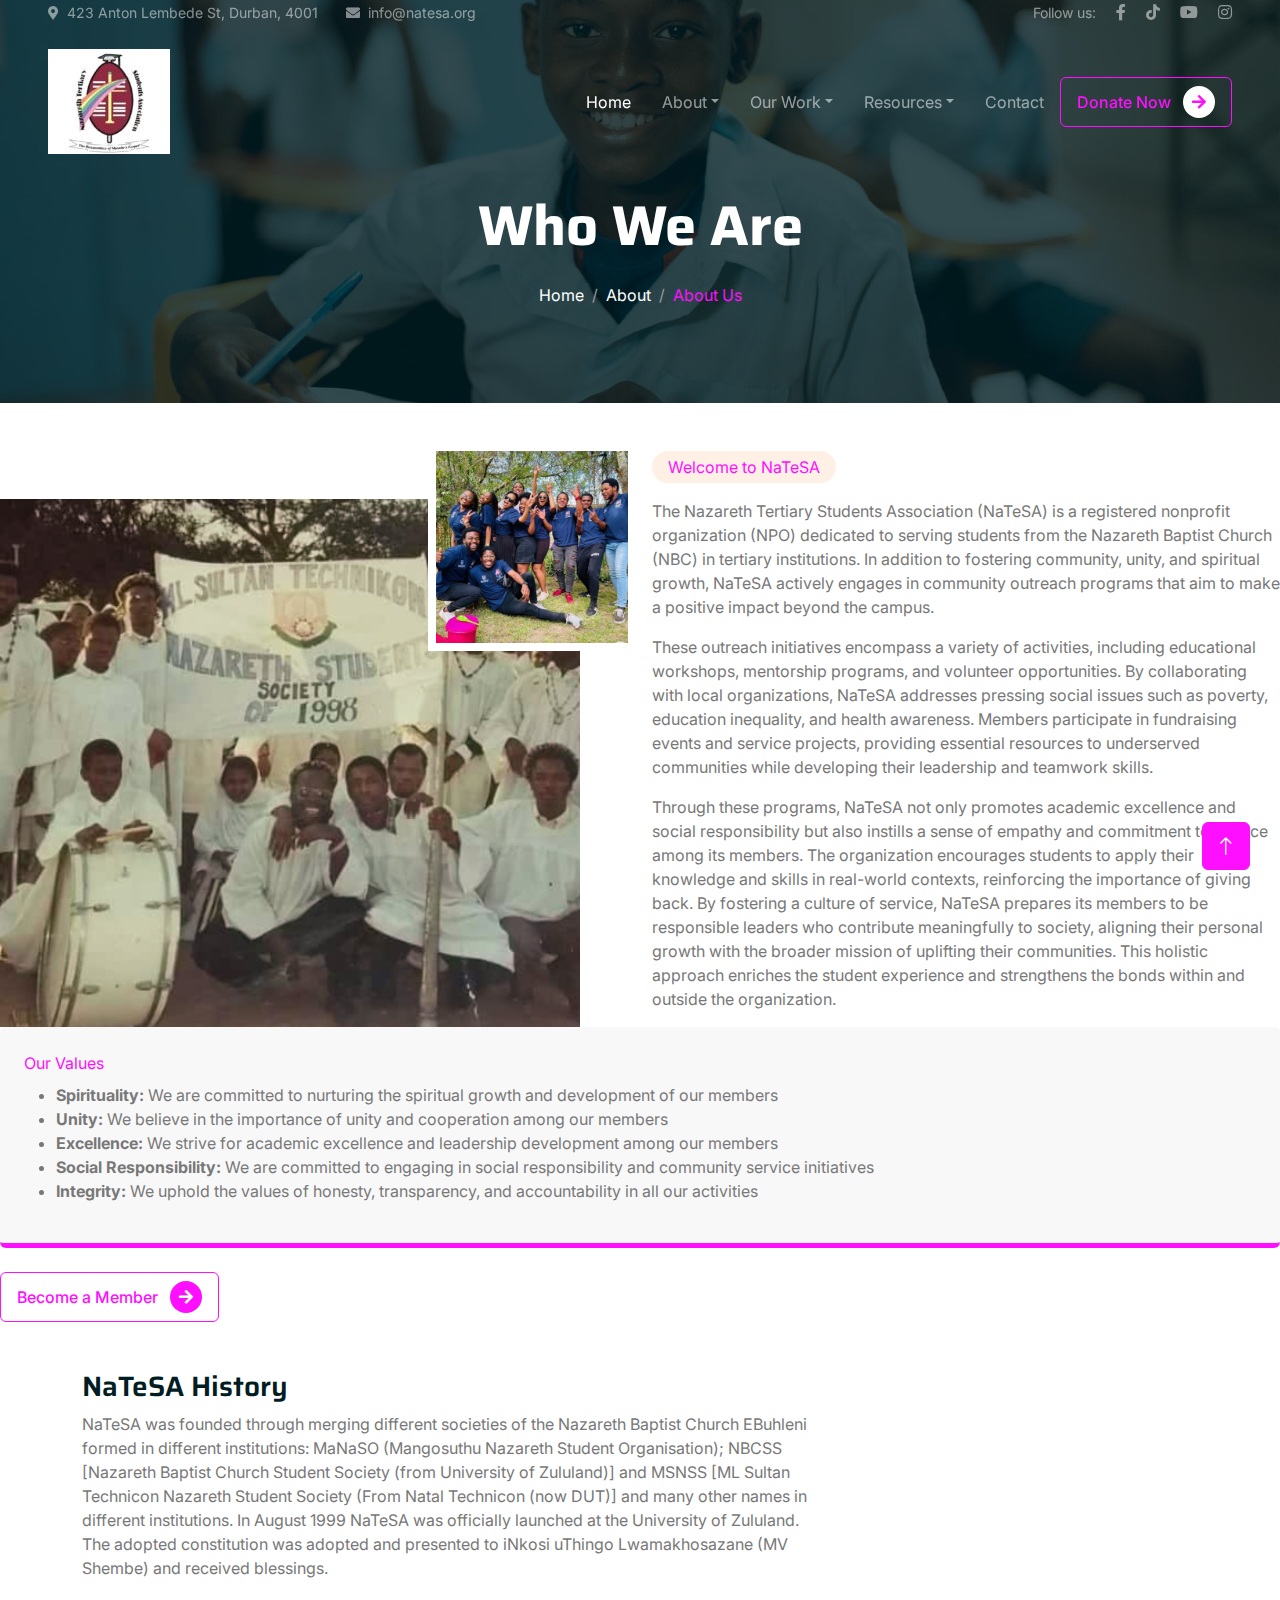
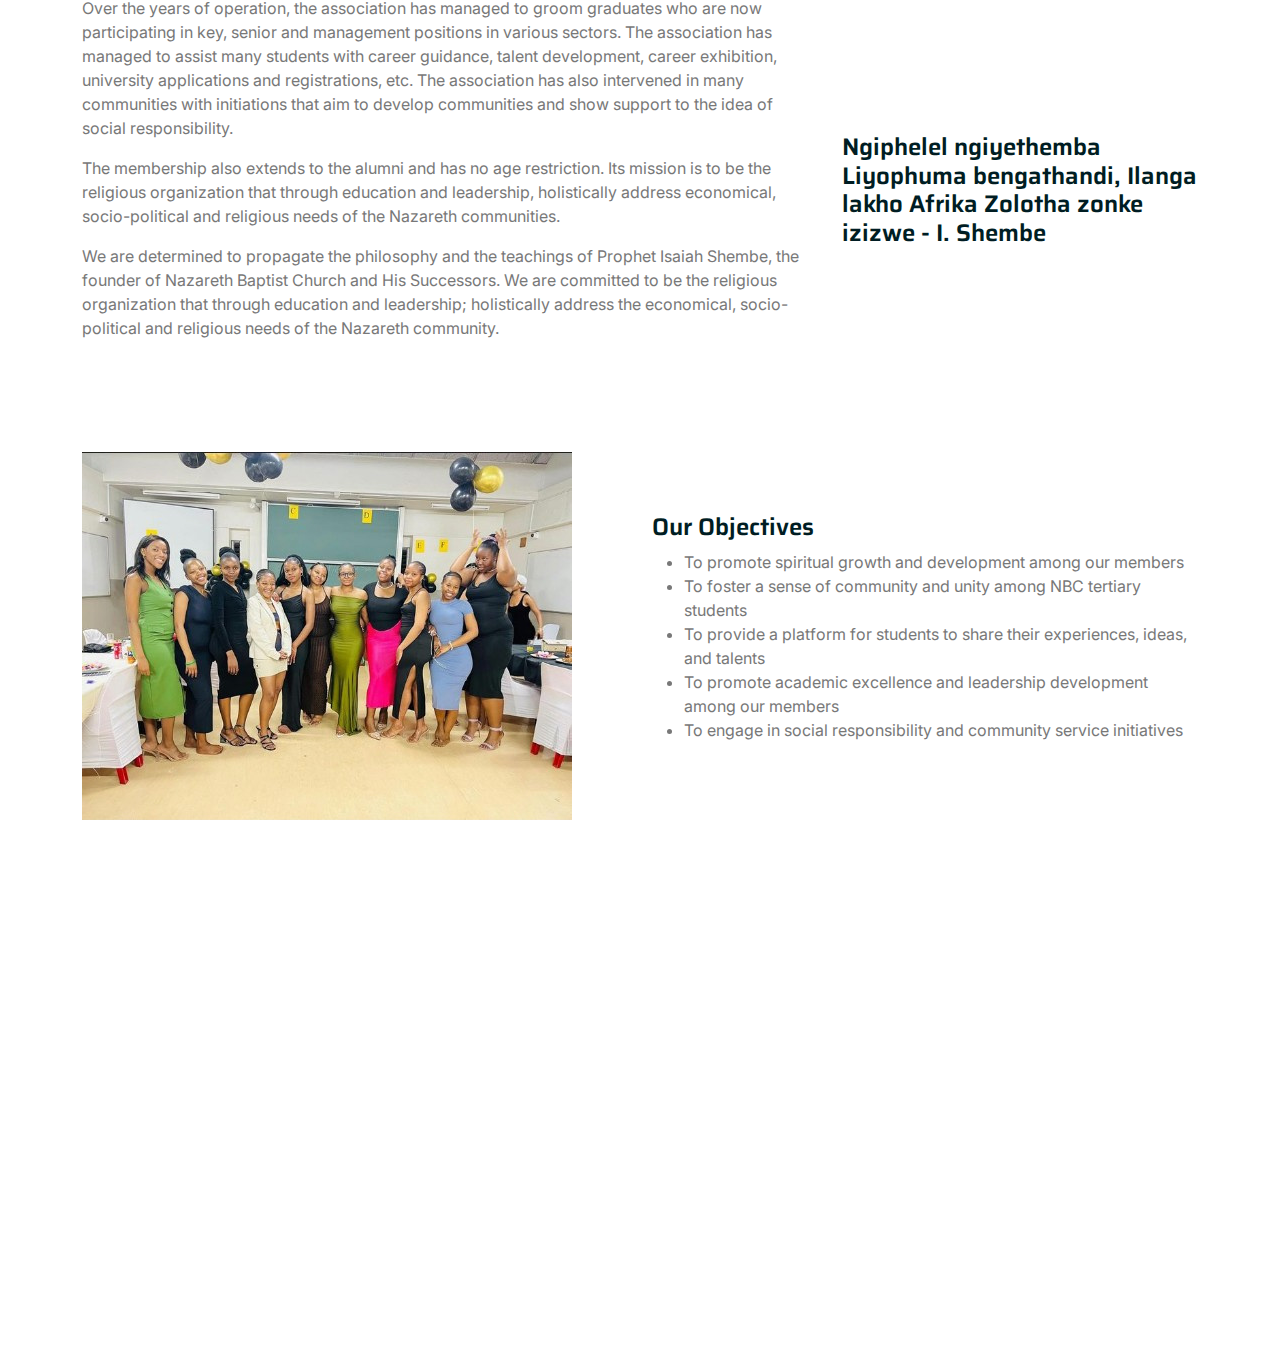
<file: about.html>
<!DOCTYPE html>
<html lang="en">

<head>
    <meta charset="utf-8">
    <title>Branches</title>
    <meta content="width=device-width, initial-scale=1.0" name="viewport">
    <meta content="" name="keywords">
    <meta content="" name="description">

    <!-- Favicon -->
    <link href="img/favicon.ico" rel="icon">

    <!-- Google Web Fonts -->
    <link rel="preconnect" href="https://fonts.googleapis.com">
    <link rel="preconnect" href="https://fonts.gstatic.com" crossorigin>
    <link
        href="https://fonts.googleapis.com/css2?family=Inter:wght@400;500;600&family=Saira:wght@500;600;700&display=swap"
        rel="stylesheet">

    <!-- Icon Font Stylesheet -->
    <link href="https://cdnjs.cloudflare.com/ajax/libs/font-awesome/5.10.0/css/all.min.css" rel="stylesheet">
    <link href="https://cdn.jsdelivr.net/npm/bootstrap-icons@1.4.1/font/bootstrap-icons.css" rel="stylesheet">

    <!-- Libraries Stylesheet -->
    <link href="lib/animate/animate.min.css" rel="stylesheet">
    <link href="lib/owlcarousel/assets/owl.carousel.min.css" rel="stylesheet">

    <!-- Customized Bootstrap Stylesheet -->
    <link href="css/bootstrap.min.css" rel="stylesheet">

    <!-- Template Stylesheet -->
    <link href="css/style.css" rel="stylesheet">
</head>

<body>
    <!-- Spinner Start -->
    <div id="spinner"
        class="show bg-white position-fixed translate-middle w-100 vh-100 top-50 start-50 d-flex align-items-center justify-content-center">
        <div class="spinner-grow text-primary" role="status"></div>
    </div>
    <!-- Spinner End -->


    <!-- Navbar Start -->
    <div class="container-fluid fixed-top px-0 wow fadeIn" data-wow-delay="0.1s">
        <div class="top-bar text-white-50 row gx-0 align-items-center d-none d-lg-flex">
            <div class="col-lg-6 px-5 text-start">
                <small><i class="fa fa-map-marker-alt me-2"></i>423 Anton Lembede St, Durban, 4001</small>
                <small class="ms-4"><i class="fa fa-envelope me-2"></i>info@natesa.org</small>
            </div>
            <div class="col-lg-6 px-5 text-end">
                <small>Follow us:</small>
                <a class="text-white-50 ms-3"
                    href="https://www.facebook.com/profile.php?id=61553667069962&amp;mibextid=ZbWKwL%20"><i
                        class="fab fa-facebook-f"></i></a>
                <a class="text-white-50 ms-3" href="https://www.tiktok.com/@natesa_national?_t=8iMbawlSAR4&amp;_r=1"><i
                        class="fab fa-tiktok"></i></a>
                <a class="text-white-50 ms-3" href="https://www.youtube.com/channel/UCPj11VvnKAvMv68XNEASrYA"><i
                        class="fab fa-youtube"></i></a>
                <a class="text-white-50 ms-3" href="https://www.instagram.com/natesa_national?igsh=YzVkODRmOTdmMw=="><i
                        class="fab fa-instagram"></i></a>
            </div>
        </div>

        <nav class="navbar navbar-expand-lg navbar-dark py-lg-0 px-lg-5 wow fadeIn" data-wow-delay="0.1s">
            <a href="index.html" class="navbar-brand ms-4 ms-lg-0">
                <img src="img/Logo.jpg" alt="NaTeSA Logo">
            </a>
            <button type="button" class="navbar-toggler me-4" data-bs-toggle="collapse"
                data-bs-target="#navbarCollapse">
                <span class="navbar-toggler-icon"></span>
            </button>
            <div class="collapse navbar-collapse" id="navbarCollapse">
                <div class="navbar-nav ms-auto p-4 p-lg-0">
                    <a href="index.html" class="nav-item nav-link active">Home</a>

                    <!-- About dropdown -->
                    <div class="nav-item dropdown">
                        <a href="#" class="nav-link dropdown-toggle" data-bs-toggle="dropdown">About</a>
                        <div class="dropdown-menu m-0">
                            <a href="about.html" class="dropdown-item">About NaTeSA</a>
                            <a href="branches.html" class="dropdown-item">Branches</a>
                            <a href="nec.html" class="dropdown-item">Our NEC</a>
                        </div>
                    </div>

                    <!-- Our Work dropdown -->
                    <div class="nav-item dropdown">
                        <a href="#" class="nav-link dropdown-toggle" data-bs-toggle="dropdown">Our Work</a>
                        <div class="dropdown-menu m-0">
                            <a href="education.html" class="dropdown-item">Education</a>
                            <a href="healthcare.html" class="dropdown-item">Health</a>
                            <a href="livelihoods.html" class="dropdown-item">Livelihoods</a>
                        </div>
                    </div>

                    <!-- Resources dropdown -->
                    <div class="nav-item dropdown">
                        <a href="#" class="nav-link dropdown-toggle" data-bs-toggle="dropdown">Resources</a>
                        <div class="dropdown-menu m-0">
                            <a href="careers.html" class="dropdown-item">Careers</a>
                            <a href="bursaries.html" class="dropdown-item">Bursaries</a>
                            <a href="blog.html" class="dropdown-item">Blog</a>
                            <a href="shop.html" class="dropdown-item">SHOP</a>
                        </div>
                    </div>

                    <a href="contact.html" class="nav-item nav-link">Contact</a>

                    <!-- Donate button -->
                    <div class="d-none d-lg-flex ms-2">
                        <a class="btn btn-outline-primary py-2 px-3" href="">
                            Donate Now
                            <div class="d-inline-flex btn-sm-square bg-white text-primary rounded-circle ms-2">
                                <i class="fa fa-arrow-right"></i>
                            </div>
                        </a>
                    </div>
                </div>
            </div>
        </nav>
    </div>
    <!-- Navbar End -->


    <!-- Page Header Start -->
    <div class="container-fluid page-header mb-5 wow fadeIn" data-wow-delay="0.1s">
        <div class="container text-center">
            <h1 class="display-4 text-white animated slideInDown mb-4">Who We Are</h1>
            <nav aria-label="breadcrumb animated slideInDown">
                <ol class="breadcrumb justify-content-center mb-0">
                    <li class="breadcrumb-item"><a class="text-white" href="index.html">Home</a></li>
                    <li class="breadcrumb-item"><a class="text-white" href="#">About</a></li>
                    <li class="breadcrumb-item text-primary active" aria-current="about.html">About Us</li>
                </ol>
            </nav>
        </div>
    </div>
    <!-- Page Header End -->


    <!-- About Start -->

    <div class="row">
        <!-- Image Section (Left) -->
        <div class="col-lg-6 wow fadeInUp" data-wow-delay="0.1s">
            <div class="position-relative overflow-hidden h-100" style="min-height: 400px;">
                <img class="position-absolute w-100 h-100 pt-5 pe-5" src="img/about-1.jpg" alt=""
                    style="object-fit: cover;">
                <img class="position-absolute top-0 end-0 bg-white ps-2 pb-2" src="img/about-2.jpg" alt=""
                    style="width: 200px; height: 200px;">
            </div>
        </div>

        <!-- Text Section (Right) -->
        <div class="col-lg-6 wow fadeInUp" data-wow-delay="0.5s">
            <div class="d-inline-block rounded-pill bg-secondary text-primary py-1 px-3 mb-3">Welcome to NaTeSA</div>
            <div class="content">
                <p>The Nazareth Tertiary Students Association (NaTeSA) is a registered nonprofit organization (NPO)
                    dedicated to serving students from the Nazareth Baptist Church (NBC) in tertiary institutions. In
                    addition to fostering community, unity, and spiritual growth, NaTeSA actively engages in community
                    outreach programs that aim to make a positive impact beyond the campus.</p>

                <p>These outreach initiatives encompass a variety of activities, including educational workshops,
                    mentorship programs, and volunteer opportunities. By collaborating with local organizations, NaTeSA
                    addresses pressing social issues such as poverty, education inequality, and health awareness.
                    Members participate in fundraising events and service projects, providing essential resources to
                    underserved communities while developing their leadership and teamwork skills.</p>

                <p>Through these programs, NaTeSA not only promotes academic excellence and social responsibility but
                    also instills a sense of empathy and commitment to service among its members. The organization
                    encourages students to apply their knowledge and skills in real-world contexts, reinforcing the
                    importance of giving back. By fostering a culture of service, NaTeSA prepares its members to be
                    responsible leaders who contribute meaningfully to society, aligning their personal growth with the
                    broader mission of uplifting their communities. This holistic approach enriches the student
                    experience and strengthens the bonds within and outside the organization.</p>
            </div>
        </div>
    </div>
    <div class="bg-light border-bottom border-5 border-primary rounded p-4 mb-4">
        <span class="text-primary">Our Values</span>
        <p class="text-dark mb-2">
        <ul>
            <li><strong>Spirituality:</strong> We are committed to nurturing the spiritual
                growth
                and development of
                our members</li>
            <li><strong>Unity:</strong> We believe in the importance of unity and
                cooperation among
                our members</li>
            <li><strong>Excellence:</strong> We strive for academic excellence and
                leadership
                development among our
                members</li>
            <li><strong>Social Responsibility:</strong> We are committed to engaging in
                social
                responsibility and
                community service initiatives</li>
            <li><strong>Integrity:</strong> We uphold the values of honesty, transparency,
                and
                accountability in all
                our activities</li>
        </ul>
        </p>
    </div>
    <a class="btn btn-outline-primary py-2 px-3" href="member-registration.html">
        Become a Member
        <div class="d-inline-flex btn-sm-square bg-primary text-white rounded-circle ms-2">
            <i class="fa fa-arrow-right"></i>
        </div>
    </a>
    </div>
    </div>
    </div>
    </div>
    </div>
    <!-- About End -->

    <!-- NaTeSA History Section Start -->
    <div class="container-xxl py-5">
        <div class="container">
            <h3>NaTeSA History</h3>
            <div class="row align-items-start">
                <div class="col-lg-8">
                    <p>NaTeSA was founded through merging different societies of the Nazareth Baptist Church
                        EBuhleni
                        formed in different institutions: MaNaSO (Mangosuthu Nazareth Student Organisation);
                        NBCSS
                        [Nazareth Baptist Church Student Society (from University of Zululand)] and MSNSS [ML
                        Sultan
                        Technicon Nazareth Student Society (From Natal Technicon (now DUT)] and many other names
                        in
                        different institutions. In August 1999 NaTeSA was officially launched at the University
                        of
                        Zululand. The adopted constitution was adopted and presented to iNkosi uThingo
                        Lwamakhosazane
                        (MV Shembe) and received blessings.</p>
                    <p>Over the years of operation, the association has managed to groom graduates who are now
                        participating in key, senior and management positions in various sectors. The
                        association has
                        managed to assist many students with career guidance, talent development, career
                        exhibition,
                        university applications and registrations, etc. The association has also intervened in
                        many
                        communities with initiations that aim to develop communities and show support to the
                        idea of
                        social responsibility.</p>
                    <p>The membership also extends to the alumni and has no age restriction. Its mission is to
                        be the
                        religious organization that through education and leadership, holistically address
                        economical,
                        socio-political and religious needs of the Nazareth communities.
                    </p>
                    <p>We are determined to propagate the philosophy and the teachings of Prophet Isaiah Shembe,
                        the
                        founder of Nazareth Baptist Church and His Successors. We are committed to be the
                        religious
                        organization that through education and leadership; holistically address the economical,
                        socio-political and religious needs of the Nazareth community.</p>
                </div>
                <div class="col-lg-4">
                    <iframe width="560" height="315" src="https://www.youtube.com/embed/ci_kfAqsrFc?si=b8JcXlAPemVAsxbq"
                        title="YouTube video player" frameborder="0"
                        allow="accelerometer; autoplay; clipboard-write; encrypted-media; gyroscope; picture-in-picture; web-share"
                        referrerpolicy="strict-origin-when-cross-origin" allowfullscreen></iframe>
                    <h4>Ngiphelel ngiyethemba Liyophuma bengathandi, Ilanga lakho Afrika Zolotha zonke izizwe -
                        I.
                        Shembe</h4>
                </div>
            </div>
        </div>
    </div>
    <!-- NaTeSA History Section End -->

    <!-- Our Objectives Section Start -->
    <div class="container-xxl py-5">
        <div class="container">
            <div class="row align-items-center">
                <div class="col-lg-6">
                    <img src="img/about-3.jpg" alt="Our Values" class="img-fluid">
                </div>
                <div class="col-lg-6">
                    <h4>Our Objectives</h4>
                    <ul>
                        <li>To promote spiritual growth and development among our members</li>
                        <li>To foster a sense of community and unity among NBC tertiary students</li>
                        <li>To provide a platform for students to share their experiences, ideas, and talents
                        </li>
                        <li>To promote academic excellence and leadership development among our members</li>
                        <li>To engage in social responsibility and community service initiatives</li>
                    </ul>
                </div>
            </div>
        </div>
    </div>
    <!-- Our Objectives Section End -->




    <!-- Footer Start -->
    <div class="container-fluid bg-dark text-white-50 footer mt-5 pt-5 wow fadeIn" data-wow-delay="0.1s">
        <div class="container py-5">
            <div class="row g-5">
                <div class="col-lg-3 col-md-6">
                    <h1 class="fw-bold text-primary mb-4">NaT<span class="text-white">eSA</span></h1>
                    <p>Bless, O Lord our Father, the works of our hands, that we shall have neither need nor
                        want, we
                        who are Thy people.</p>
                    <div class="d-flex pt-2">
                        <a class="btn btn-square me-1"
                            href="https://www.instagram.com/natesa_national?igsh=YzVkODRmOTdmMw=="><i
                                class="fab fa-instagram"></i></a>
                        <a class="btn btn-square me-1"
                            href="https://www.facebook.com/profile.php?id=61553667069962&amp;mibextid=ZbWKwL%20"><i
                                class="fab fa-facebook-f"></i></a>
                        <a class="btn btn-square me-1"
                            href="https://www.youtube.com/channel/UCPj11VvnKAvMv68XNEASrYA"><i
                                class="fab fa-youtube"></i></a>
                        <a class="btn btn-square me-0"
                            href="https://www.tiktok.com/@natesa_national?_t=8iMbawlSAR4&amp;_r=1"><i
                                class="fab fa-tiktok"></i></a>
                    </div>
                </div>
                <div class="col-lg-3 col-md-6">
                    <h5 class="text-light mb-4">Address</h5>
                    <p><i class="fa fa-map-marker-alt me-3"></i>423 Anton Lembede St, Durban, 4001</p>
                    <p><i class="fa fa-envelope me-3"></i>info@natesa.org</p>
                </div>
                <div class="col-lg-3 col-md-6">
                    <h5 class="text-light mb-4">Quick Links</h5>
                    <a class="btn btn-link" href="">About Us</a>
                    <a class="btn btn-link" href="">Contact Us</a>
                    <a class="btn btn-link" href="">Our Services</a>
                    <a class="btn btn-link" href="">Terms & Condition</a>
                    <a class="btn btn-link" href="">Support</a>
                </div>
                <div class="col-lg-3 col-md-6">
                    <h5 class="text-light mb-4">Newsletter</h5>
                    <div class="position-relative mx-auto" style="max-width: 400px;">
                        <input class="form-control bg-transparent w-100 py-3 ps-4 pe-5" type="text"
                            placeholder="Your email">
                        <button type="button"
                            class="btn btn-primary py-2 position-absolute top-0 end-0 mt-2 me-2">SignUp</button>
                    </div>
                </div>
            </div>
        </div>
        <div class="container-fluid copyright">
            <div class="container">
                <div class="row">
                    <div class="col-md-6 text-center text-md-start mb-3 mb-md-0">
                        &copy; <a href="index.html">Nazareth Tertiary Students Association</a>, All Right
                        Reserved.
                    </div>
                    <div class="col-md-6 text-center text-md-end">
                        Designed By <a href="#">Isimangaliso</a>
                    </div>
                </div>
            </div>
        </div>
    </div>
    <!-- Footer End -->


    <!-- Back to Top -->
    <a href="#" class="btn btn-lg btn-primary btn-lg-square back-to-top"><i class="bi bi-arrow-up"></i></a>


    <!-- JavaScript Libraries -->
    <script src="https://code.jquery.com/jquery-3.4.1.min.js"></script>
    <script src="https://cdn.jsdelivr.net/npm/bootstrap@5.0.0/dist/js/bootstrap.bundle.min.js"></script>
    <script src="lib/wow/wow.min.js"></script>
    <script src="lib/easing/easing.min.js"></script>
    <script src="lib/waypoints/waypoints.min.js"></script>
    <script src="lib/owlcarousel/owl.carousel.min.js"></script>
    <script src="lib/parallax/parallax.min.js"></script>

    <!-- Template Javascript -->
    <script src="js/main.js"></script>
</body>

</html>
</file>
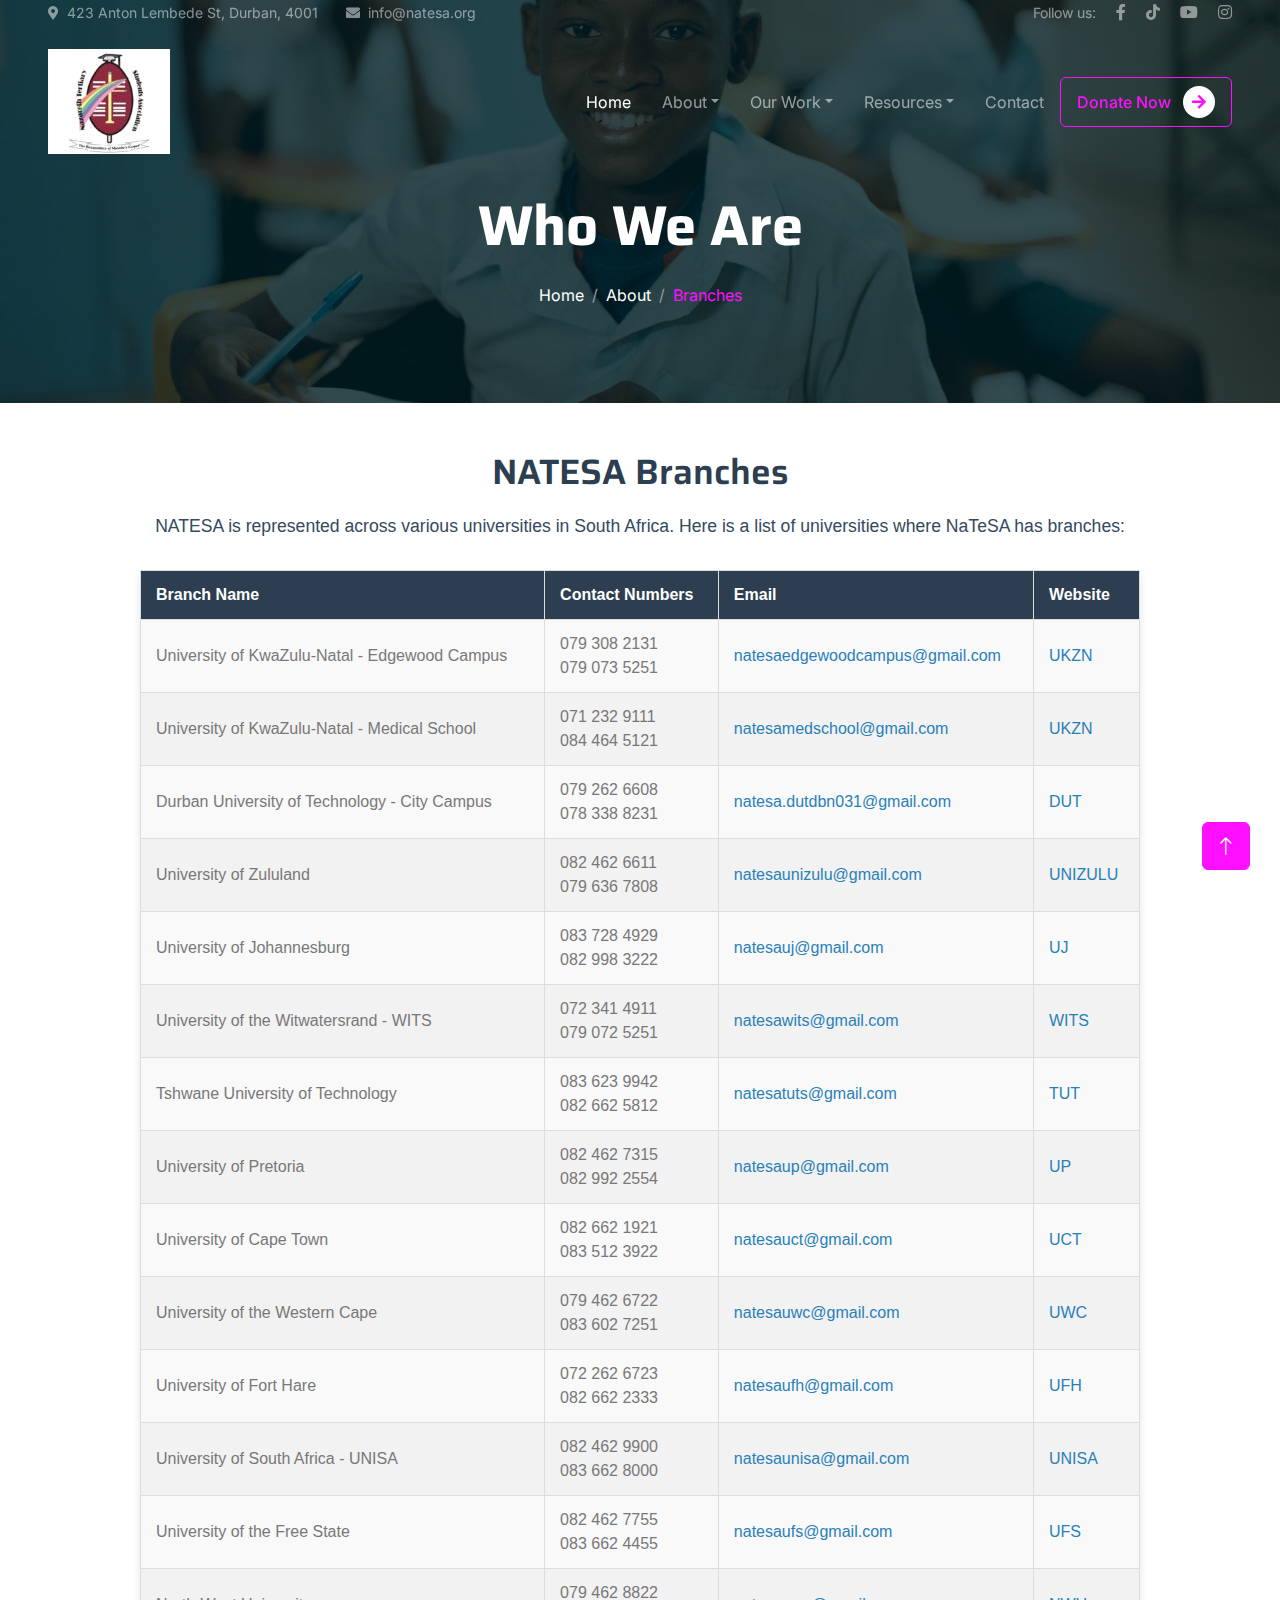
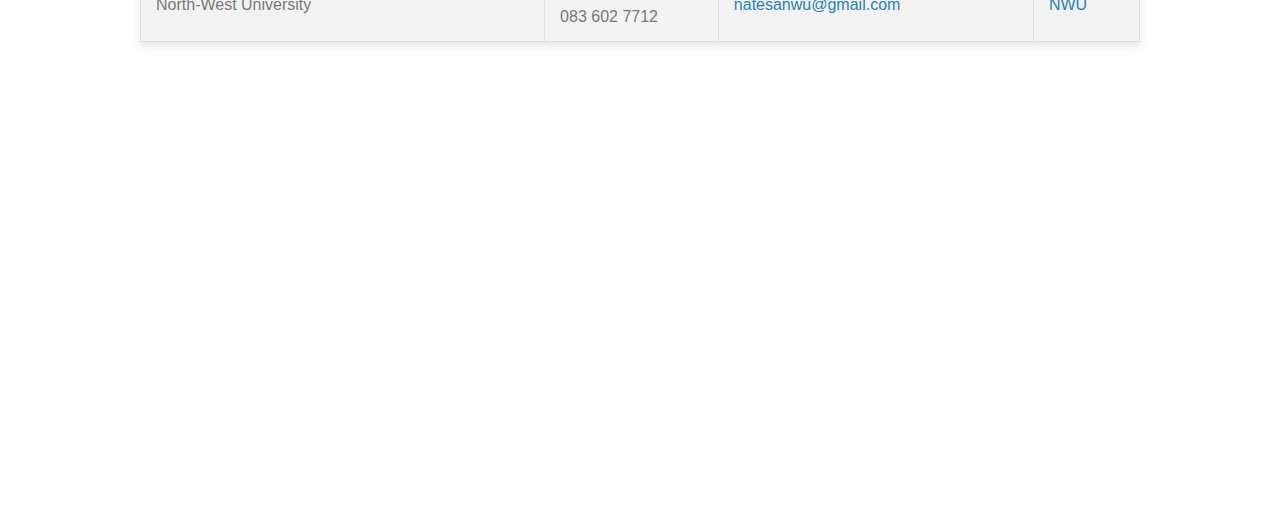
<file: branches.html>
<!DOCTYPE html>
<html lang="en">

<head>
    <meta charset="utf-8">
    <title>Branches</title>
    <meta content="width=device-width, initial-scale=1.0" name="viewport">
    <meta content="" name="keywords">
    <meta content="" name="description">

    <!-- Favicon -->
    <link href="img/favicon.ico" rel="icon">

    <!-- Google Web Fonts -->
    <link rel="preconnect" href="https://fonts.googleapis.com">
    <link rel="preconnect" href="https://fonts.gstatic.com" crossorigin>
    <link
        href="https://fonts.googleapis.com/css2?family=Inter:wght@400;500;600&family=Saira:wght@500;600;700&display=swap"
        rel="stylesheet">

    <!-- Icon Font Stylesheet -->
    <link href="https://cdnjs.cloudflare.com/ajax/libs/font-awesome/5.10.0/css/all.min.css" rel="stylesheet">
    <link href="https://cdn.jsdelivr.net/npm/bootstrap-icons@1.4.1/font/bootstrap-icons.css" rel="stylesheet">

    <!-- Libraries Stylesheet -->
    <link href="lib/animate/animate.min.css" rel="stylesheet">
    <link href="lib/owlcarousel/assets/owl.carousel.min.css" rel="stylesheet">

    <!-- Customized Bootstrap Stylesheet -->
    <link href="css/bootstrap.min.css" rel="stylesheet">

    <!-- Template Stylesheet -->
    <link href="css/style.css" rel="stylesheet">
</head>

<body>
    <!-- Spinner Start -->
    <div id="spinner"
        class="show bg-white position-fixed translate-middle w-100 vh-100 top-50 start-50 d-flex align-items-center justify-content-center">
        <div class="spinner-grow text-primary" role="status"></div>
    </div>
    <!-- Spinner End -->


    <!-- Navbar Start -->
    <div class="container-fluid fixed-top px-0 wow fadeIn" data-wow-delay="0.1s">
        <div class="top-bar text-white-50 row gx-0 align-items-center d-none d-lg-flex">
            <div class="col-lg-6 px-5 text-start">
                <small><i class="fa fa-map-marker-alt me-2"></i>423 Anton Lembede St, Durban, 4001</small>
                <small class="ms-4"><i class="fa fa-envelope me-2"></i>info@natesa.org</small>
            </div>
            <div class="col-lg-6 px-5 text-end">
                <small>Follow us:</small>
                <a class="text-white-50 ms-3"
                    href="https://www.facebook.com/profile.php?id=61553667069962&amp;mibextid=ZbWKwL%20"><i
                        class="fab fa-facebook-f"></i></a>
                <a class="text-white-50 ms-3" href="https://www.tiktok.com/@natesa_national?_t=8iMbawlSAR4&amp;_r=1"><i
                        class="fab fa-tiktok"></i></a>
                <a class="text-white-50 ms-3" href="https://www.youtube.com/channel/UCPj11VvnKAvMv68XNEASrYA"><i
                        class="fab fa-youtube"></i></a>
                <a class="text-white-50 ms-3" href="https://www.instagram.com/natesa_national?igsh=YzVkODRmOTdmMw=="><i
                        class="fab fa-instagram"></i></a>
            </div>
        </div>

        <nav class="navbar navbar-expand-lg navbar-dark py-lg-0 px-lg-5 wow fadeIn" data-wow-delay="0.1s">
            <a href="index.html" class="navbar-brand ms-4 ms-lg-0">
                <img src="img/Logo.jpg" alt="NaTeSA Logo">
            </a>
            <button type="button" class="navbar-toggler me-4" data-bs-toggle="collapse"
                data-bs-target="#navbarCollapse">
                <span class="navbar-toggler-icon"></span>
            </button>
            <div class="collapse navbar-collapse" id="navbarCollapse">
                <div class="navbar-nav ms-auto p-4 p-lg-0">
                    <a href="index.html" class="nav-item nav-link active">Home</a>

                    <!-- About dropdown -->
                    <div class="nav-item dropdown">
                        <a href="#" class="nav-link dropdown-toggle" data-bs-toggle="dropdown">About</a>
                        <div class="dropdown-menu m-0">
                            <a href="about.html" class="dropdown-item">About NaTeSA</a>
                            <a href="branches.html" class="dropdown-item">Branches</a>
                            <a href="nec.html" class="dropdown-item">Our NEC</a>
                        </div>
                    </div>

                    <!-- Our Work dropdown -->
                    <div class="nav-item dropdown">
                        <a href="#" class="nav-link dropdown-toggle" data-bs-toggle="dropdown">Our Work</a>
                        <div class="dropdown-menu m-0">
                            <a href="education.html" class="dropdown-item">Education</a>
                            <a href="healthcare.html" class="dropdown-item">Health</a>
                            <a href="livelihoods.html" class="dropdown-item">Livelihoods</a>
                        </div>
                    </div>

                    <!-- Resources dropdown -->
                    <div class="nav-item dropdown">
                        <a href="#" class="nav-link dropdown-toggle" data-bs-toggle="dropdown">Resources</a>
                        <div class="dropdown-menu m-0">
                            <a href="careers.html" class="dropdown-item">Careers</a>
                            <a href="bursaries.html" class="dropdown-item">Bursaries</a>
                            <a href="blog.html" class="dropdown-item">Blog</a>
                            <a href="shop.html" class="dropdown-item">SHOP</a>
                        </div>
                    </div>

                    <a href="contact.html" class="nav-item nav-link">Contact</a>

                    <!-- Donate button -->
                    <div class="d-none d-lg-flex ms-2">
                        <a class="btn btn-outline-primary py-2 px-3" href="">
                            Donate Now
                            <div class="d-inline-flex btn-sm-square bg-white text-primary rounded-circle ms-2">
                                <i class="fa fa-arrow-right"></i>
                            </div>
                        </a>
                    </div>
                </div>
            </div>
        </nav>
    </div>
    <!-- Navbar End -->

    <!-- Page Header Start -->
    <div class="container-fluid page-header mb-5 wow fadeIn" data-wow-delay="0.1s">
        <div class="container text-center">
            <h1 class="display-4 text-white animated slideInDown mb-4">Who We Are</h1>
            <nav aria-label="breadcrumb animated slideInDown">
                <ol class="breadcrumb justify-content-center mb-0">
                    <li class="breadcrumb-item"><a class="text-white" href="index.html">Home</a></li>
                    <li class="breadcrumb-item"><a class="text-white" href="#">About</a></li>
                    <li class="breadcrumb-item text-primary active" aria-current="branches.html">Branches</li>
                </ol>
            </nav>
        </div>
    </div>
    <!-- Page Header End -->

    <!-- Branches Start -->
    <div class="branches-content">
        <h1>NATESA Branches</h1>
        <p>NATESA is represented across various universities in South Africa. Here
            is a list of universities where NaTeSA has branches:</p>
        <div class="content">
            <table class="branches-table">
                <thead>
                    <tr>
                        <th>Branch Name</th>
                        <th>Contact Numbers</th>
                        <th>Email</th>
                        <th>Website</th>
                    </tr>
                </thead>
                <tbody>
                    <tr>
                        <td>University of KwaZulu-Natal - Edgewood Campus</td>
                        <td>079 308 2131<br> 079 073 5251</td>
                        <td><a href="mailto:natesaedgewoodcampus@gmail.com">natesaedgewoodcampus@gmail.com</a></td>
                        <td><a href="https://www.ukzn.ac.za" target="_blank">UKZN</a></td>
                    </tr>
                    <tr>
                        <td>University of KwaZulu-Natal - Medical School</td>
                        <td>071 232 9111<br> 084 464 5121</td>
                        <td><a href="mailto:natesamedschool@gmail.com">natesamedschool@gmail.com</a></td>
                        <td><a href="https://www.ukzn.ac.za" target="_blank">UKZN</a></td>
                    </tr>
                    <tr>
                        <td>Durban University of Technology - City Campus</td>
                        <td>079 262 6608<br> 078 338 8231</td>
                        <td><a href="mailto:natesa.dutdbn031@gmail.com">natesa.dutdbn031@gmail.com</a></td>
                        <td><a href="https://www.dut.ac.za" target="_blank">DUT</a></td>
                    </tr>
                    <tr>
                        <td>University of Zululand </td>
                        <td>082 462 6611<br> 079 636 7808</td>
                        <td><a href="mailto:natesaunizulu@gmail.com">natesaunizulu@gmail.com</a></td>
                        <td><a href="https://www.unizulu.ac.za" target="_blank">UNIZULU</a></td>
                    </tr>
                    <tr>
                        <td>University of Johannesburg </td>
                        <td>083 728 4929<br> 082 998 3222</td>
                        <td><a href="mailto:natesauj@gmail.com">natesauj@gmail.com</a></td>
                        <td><a href="https://www.uj.ac.za" target="_blank">UJ</a></td>
                    </tr>
                    <tr>
                        <td>University of the Witwatersrand - WITS</td>
                        <td>072 341 4911<br> 079 072 5251</td>
                        <td><a href="mailto:natesawits@gmail.com">natesawits@gmail.com</a></td>
                        <td><a href="https://www.wits.ac.za" target="_blank">WITS</a></td>
                    </tr>
                    <tr>
                        <td>Tshwane University of Technology </td>
                        <td>083 623 9942<br> 082 662 5812</td>
                        <td><a href="mailto:natesatuts@gmail.com">natesatuts@gmail.com</a></td>
                        <td><a href="https://www.tut.ac.za" target="_blank">TUT</a></td>
                    </tr>
                    <tr>
                        <td>University of Pretoria </td>
                        <td>082 462 7315<br> 082 992 2554</td>
                        <td><a href="mailto:natesaup@gmail.com">natesaup@gmail.com</a></td>
                        <td><a href="https://www.up.ac.za" target="_blank">UP</a></td>
                    </tr>
                    <tr>
                        <td>University of Cape Town </td>
                        <td>082 662 1921<br> 083 512 3922</td>
                        <td><a href="mailto:natesauct@gmail.com">natesauct@gmail.com</a></td>
                        <td><a href="https://www.uct.ac.za" target="_blank">UCT</a></td>
                    </tr>
                    <tr>
                        <td>University of the Western Cape </td>
                        <td>079 462 6722<br> 083 602 7251</td>
                        <td><a href="mailto:natesauwc@gmail.com">natesauwc@gmail.com</a></td>
                        <td><a href="https://www.uwc.ac.za" target="_blank">UWC</a></td>
                    </tr>
                    <tr>
                        <td>University of Fort Hare </td>
                        <td>072 262 6723<br> 082 662 2333</td>
                        <td><a href="mailto:natesaufh@gmail.com">natesaufh@gmail.com</a></td>
                        <td><a href="https://www.ufh.ac.za" target="_blank">UFH</a></td>
                    </tr>
                    <tr>
                        <td>University of South Africa - UNISA</td>
                        <td>082 462 9900<br> 083 662 8000</td>
                        <td><a href="mailto:natesaunisa@gmail.com">natesaunisa@gmail.com</a></td>
                        <td><a href="https://www.unisa.ac.za" target="_blank">UNISA</a></td>
                    </tr>
                    <tr>
                        <td>University of the Free State </td>
                        <td>082 462 7755<br> 083 662 4455</td>
                        <td><a href="mailto:natesaufs@gmail.com">natesaufs@gmail.com</a></td>
                        <td><a href="https://www.ufs.ac.za" target="_blank">UFS</a></td>
                    </tr>
                    <tr>
                        <td>North-West University </td>
                        <td>079 462 8822<br> 083 602 7712</td>
                        <td><a href="mailto:natesanwu@gmail.com">natesanwu@gmail.com</a></td>
                        <td><a href="https://www.nwu.ac.za" target="_blank">NWU</a></td>
                    </tr>
                </tbody>
            </table>
        </div>
    </div>
    <!-- Branches End -->

    <!-- Footer Start -->
    <div class="container-fluid bg-dark text-white-50 footer mt-5 pt-5 wow fadeIn" data-wow-delay="0.1s">
        <div class="container py-5">
            <div class="row g-5">
                <div class="col-lg-3 col-md-6">
                    <h1 class="fw-bold text-primary mb-4">NaT<span class="text-white">eSA</span></h1>
                    <p>Bless, O Lord our Father, the works of our hands, that we shall have neither need nor
                        want, we
                        who are Thy people.</p>
                    <div class="d-flex pt-2">
                        <a class="btn btn-square me-1"
                            href="https://www.instagram.com/natesa_national?igsh=YzVkODRmOTdmMw=="><i
                                class="fab fa-instagram"></i></a>
                        <a class="btn btn-square me-1"
                            href="https://www.facebook.com/profile.php?id=61553667069962&amp;mibextid=ZbWKwL%20"><i
                                class="fab fa-facebook-f"></i></a>
                        <a class="btn btn-square me-1"
                            href="https://www.youtube.com/channel/UCPj11VvnKAvMv68XNEASrYA"><i
                                class="fab fa-youtube"></i></a>
                        <a class="btn btn-square me-0"
                            href="https://www.tiktok.com/@natesa_national?_t=8iMbawlSAR4&amp;_r=1"><i
                                class="fab fa-tiktok"></i></a>
                    </div>
                </div>
                <div class="col-lg-3 col-md-6">
                    <h5 class="text-light mb-4">Address</h5>
                    <p><i class="fa fa-map-marker-alt me-3"></i>423 Anton Lembede St, Durban, 4001</p>
                    <p><i class="fa fa-envelope me-3"></i>info@natesa.org</p>
                </div>
                <div class="col-lg-3 col-md-6">
                    <h5 class="text-light mb-4">Quick Links</h5>
                    <a class="btn btn-link" href="">About Us</a>
                    <a class="btn btn-link" href="">Contact Us</a>
                    <a class="btn btn-link" href="">Our Services</a>
                    <a class="btn btn-link" href="">Terms & Condition</a>
                    <a class="btn btn-link" href="">Support</a>
                </div>
                <div class="col-lg-3 col-md-6">
                    <h5 class="text-light mb-4">Newsletter</h5>
                    <div class="position-relative mx-auto" style="max-width: 400px;">
                        <input class="form-control bg-transparent w-100 py-3 ps-4 pe-5" type="text"
                            placeholder="Your email">
                        <button type="button"
                            class="btn btn-primary py-2 position-absolute top-0 end-0 mt-2 me-2">SignUp</button>
                    </div>
                </div>
            </div>
        </div>
        <div class="container-fluid copyright">
            <div class="container">
                <div class="row">
                    <div class="col-md-6 text-center text-md-start mb-3 mb-md-0">
                        &copy; <a href="index.html">Nazareth Tertiary Students Association</a>, All Right
                        Reserved.
                    </div>
                    <div class="col-md-6 text-center text-md-end">
                        Designed By <a href="#">Isimangaliso</a>
                    </div>
                </div>
            </div>
        </div>
    </div>
    <!-- Footer End -->


    <!-- Back to Top -->
    <a href="#" class="btn btn-lg btn-primary btn-lg-square back-to-top"><i class="bi bi-arrow-up"></i></a>


    <!-- JavaScript Libraries -->
    <script src="https://code.jquery.com/jquery-3.4.1.min.js"></script>
    <script src="https://cdn.jsdelivr.net/npm/bootstrap@5.0.0/dist/js/bootstrap.bundle.min.js"></script>
    <script src="lib/wow/wow.min.js"></script>
    <script src="lib/easing/easing.min.js"></script>
    <script src="lib/waypoints/waypoints.min.js"></script>
    <script src="lib/owlcarousel/owl.carousel.min.js"></script>
    <script src="lib/parallax/parallax.min.js"></script>

    <!-- Template Javascript -->
    <script src="js/main.js"></script>
</body>

</html>
</file>
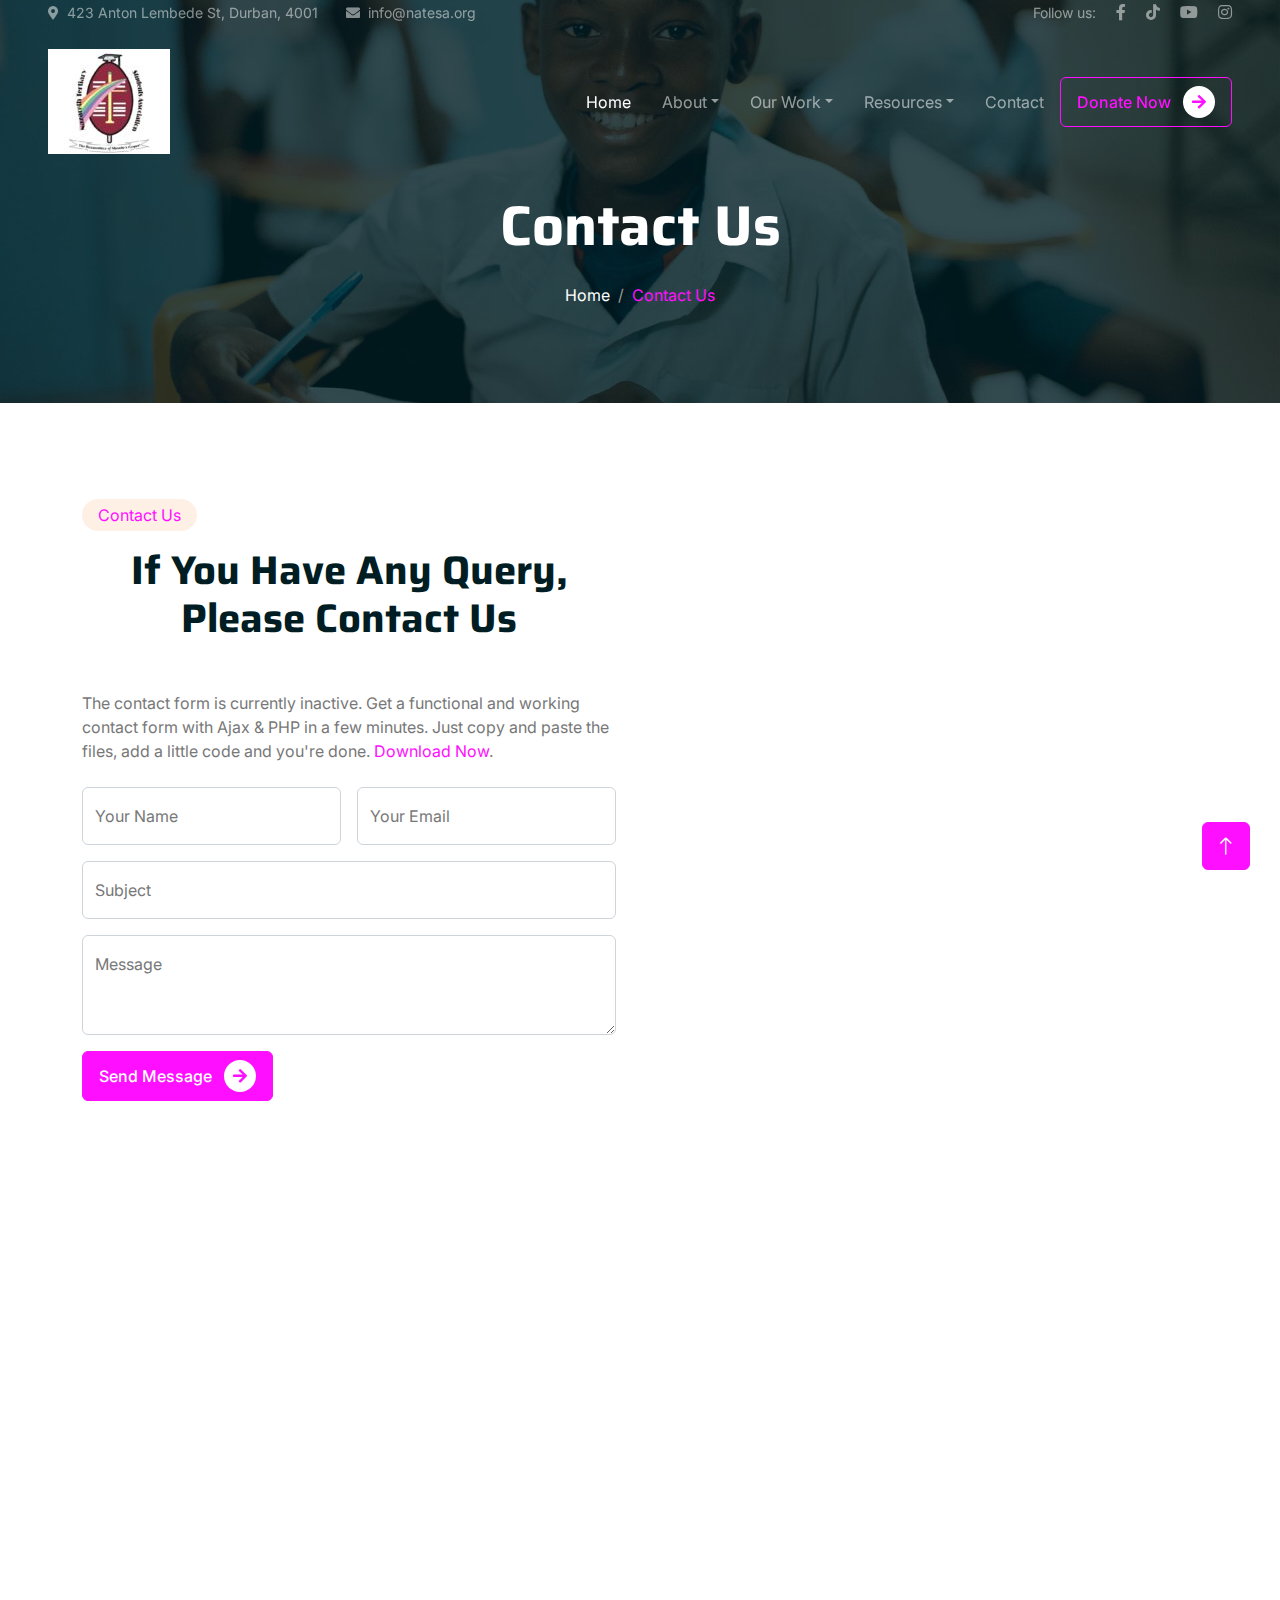
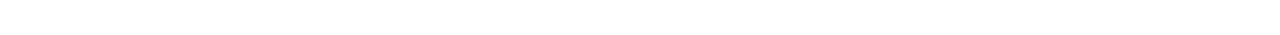
<file: contact.html>
<!DOCTYPE html>
<html lang="en">

<head>
    <meta charset="utf-8">
    <title>Branches</title>
    <meta content="width=device-width, initial-scale=1.0" name="viewport">
    <meta content="" name="keywords">
    <meta content="" name="description">

    <!-- Favicon -->
    <link href="img/favicon.ico" rel="icon">

    <!-- Google Web Fonts -->
    <link rel="preconnect" href="https://fonts.googleapis.com">
    <link rel="preconnect" href="https://fonts.gstatic.com" crossorigin>
    <link
        href="https://fonts.googleapis.com/css2?family=Inter:wght@400;500;600&family=Saira:wght@500;600;700&display=swap"
        rel="stylesheet">

    <!-- Icon Font Stylesheet -->
    <link href="https://cdnjs.cloudflare.com/ajax/libs/font-awesome/5.10.0/css/all.min.css" rel="stylesheet">
    <link href="https://cdn.jsdelivr.net/npm/bootstrap-icons@1.4.1/font/bootstrap-icons.css" rel="stylesheet">

    <!-- Libraries Stylesheet -->
    <link href="lib/animate/animate.min.css" rel="stylesheet">
    <link href="lib/owlcarousel/assets/owl.carousel.min.css" rel="stylesheet">

    <!-- Customized Bootstrap Stylesheet -->
    <link href="css/bootstrap.min.css" rel="stylesheet">

    <!-- Template Stylesheet -->
    <link href="css/style.css" rel="stylesheet">
</head>

<body>
    <!-- Spinner Start -->
    <div id="spinner"
        class="show bg-white position-fixed translate-middle w-100 vh-100 top-50 start-50 d-flex align-items-center justify-content-center">
        <div class="spinner-grow text-primary" role="status"></div>
    </div>
    <!-- Spinner End -->


    <!-- Navbar Start -->
    <div class="container-fluid fixed-top px-0 wow fadeIn" data-wow-delay="0.1s">
        <div class="top-bar text-white-50 row gx-0 align-items-center d-none d-lg-flex">
            <div class="col-lg-6 px-5 text-start">
                <small><i class="fa fa-map-marker-alt me-2"></i>423 Anton Lembede St, Durban, 4001</small>
                <small class="ms-4"><i class="fa fa-envelope me-2"></i>info@natesa.org</small>
            </div>
            <div class="col-lg-6 px-5 text-end">
                <small>Follow us:</small>
                <a class="text-white-50 ms-3"
                    href="https://www.facebook.com/profile.php?id=61553667069962&amp;mibextid=ZbWKwL%20"><i
                        class="fab fa-facebook-f"></i></a>
                <a class="text-white-50 ms-3" href="https://www.tiktok.com/@natesa_national?_t=8iMbawlSAR4&amp;_r=1"><i
                        class="fab fa-tiktok"></i></a>
                <a class="text-white-50 ms-3" href="https://www.youtube.com/channel/UCPj11VvnKAvMv68XNEASrYA"><i
                        class="fab fa-youtube"></i></a>
                <a class="text-white-50 ms-3" href="https://www.instagram.com/natesa_national?igsh=YzVkODRmOTdmMw=="><i
                        class="fab fa-instagram"></i></a>
            </div>
        </div>

        <nav class="navbar navbar-expand-lg navbar-dark py-lg-0 px-lg-5 wow fadeIn" data-wow-delay="0.1s">
            <a href="index.html" class="navbar-brand ms-4 ms-lg-0">
                <img src="img/Logo.jpg" alt="NaTeSA Logo">
            </a>
            <button type="button" class="navbar-toggler me-4" data-bs-toggle="collapse"
                data-bs-target="#navbarCollapse">
                <span class="navbar-toggler-icon"></span>
            </button>
            <div class="collapse navbar-collapse" id="navbarCollapse">
                <div class="navbar-nav ms-auto p-4 p-lg-0">
                    <a href="index.html" class="nav-item nav-link active">Home</a>

                    <!-- About dropdown -->
                    <div class="nav-item dropdown">
                        <a href="#" class="nav-link dropdown-toggle" data-bs-toggle="dropdown">About</a>
                        <div class="dropdown-menu m-0">
                            <a href="about.html" class="dropdown-item">About NaTeSA</a>
                            <a href="branches.html" class="dropdown-item">Branches</a>
                            <a href="nec.html" class="dropdown-item">Our NEC</a>
                        </div>
                    </div>

                    <!-- Our Work dropdown -->
                    <div class="nav-item dropdown">
                        <a href="#" class="nav-link dropdown-toggle" data-bs-toggle="dropdown">Our Work</a>
                        <div class="dropdown-menu m-0">
                            <a href="education.html" class="dropdown-item">Education</a>
                            <a href="healthcare.html" class="dropdown-item">Health</a>
                            <a href="livelihoods.html" class="dropdown-item">Livelihoods</a>
                        </div>
                    </div>

                    <!-- Resources dropdown -->
                    <div class="nav-item dropdown">
                        <a href="#" class="nav-link dropdown-toggle" data-bs-toggle="dropdown">Resources</a>
                        <div class="dropdown-menu m-0">
                            <a href="careers.html" class="dropdown-item">Careers</a>
                            <a href="bursaries.html" class="dropdown-item">Bursaries</a>
                            <a href="blog.html" class="dropdown-item">Blog</a>
                            <a href="shop.html" class="dropdown-item">SHOP</a>
                        </div>
                    </div>

                    <a href="contact.html" class="nav-item nav-link">Contact</a>

                    <!-- Donate button -->
                    <div class="d-none d-lg-flex ms-2">
                        <a class="btn btn-outline-primary py-2 px-3" href="">
                            Donate Now
                            <div class="d-inline-flex btn-sm-square bg-white text-primary rounded-circle ms-2">
                                <i class="fa fa-arrow-right"></i>
                            </div>
                        </a>
                    </div>
                </div>
            </div>
        </nav>
    </div>
    <!-- Navbar End -->


    <!-- Page Header Start -->
    <div class="container-fluid page-header mb-5 wow fadeIn" data-wow-delay="0.1s">
        <div class="container text-center">
            <h1 class="display-4 text-white animated slideInDown mb-4">Contact Us</h1>
            <nav aria-label="breadcrumb animated slideInDown">
                <ol class="breadcrumb justify-content-center mb-0">
                    <li class="breadcrumb-item"><a class="text-white" href="index.html">Home</a></li>
                    <li class="breadcrumb-item text-primary active" aria-current="contact.html">Contact Us</li>
                </ol>
            </nav>
        </div>
    </div>
    <!-- Page Header End -->


    <!-- Contact Start -->
    <div class="container-xxl py-5">
        <div class="container">
            <div class="row g-5">
                <div class="col-lg-6 wow fadeIn" data-wow-delay="0.1s">
                    <div class="d-inline-block rounded-pill bg-secondary text-primary py-1 px-3 mb-3">Contact Us</div>
                    <h1 class="display-6 mb-5">If You Have Any Query, Please Contact Us</h1>
                    <p class="mb-4">The contact form is currently inactive. Get a functional and working contact form
                        with Ajax & PHP in a few minutes. Just copy and paste the files, add a little code and you're
                        done. <a href="https://htmlcodex.com/contact-form">Download Now</a>.</p>
                    <form>
                        <div class="row g-3">
                            <div class="col-md-6">
                                <div class="form-floating">
                                    <input type="text" class="form-control" id="name" placeholder="Your Name">
                                    <label for="name">Your Name</label>
                                </div>
                            </div>
                            <div class="col-md-6">
                                <div class="form-floating">
                                    <input type="email" class="form-control" id="email" placeholder="Your Email">
                                    <label for="email">Your Email</label>
                                </div>
                            </div>
                            <div class="col-12">
                                <div class="form-floating">
                                    <input type="text" class="form-control" id="subject" placeholder="Subject">
                                    <label for="subject">Subject</label>
                                </div>
                            </div>
                            <div class="col-12">
                                <div class="form-floating">
                                    <textarea class="form-control" placeholder="Leave a message here" id="message"
                                        style="height: 100px"></textarea>
                                    <label for="message">Message</label>
                                </div>
                            </div>
                            <div class="col-12">
                                <button class="btn btn-primary py-2 px-3 me-3">
                                    Send Message
                                    <div class="d-inline-flex btn-sm-square bg-white text-primary rounded-circle ms-2">
                                        <i class="fa fa-arrow-right"></i>
                                    </div>
                                </button>
                            </div>
                        </div>
                    </form>
                </div>
                <div class="col-lg-6 wow fadeIn" data-wow-delay="0.5s" style="min-height: 450px;">
                    <div class="position-relative rounded overflow-hidden h-100">
                        <iframe class="position-relative w-100 h-100"
                            src="https://www.google.com/maps/embed?pb=!1m18!1m12!1m3!1d3460.1352977909223!2d31.0193762!3d-29.8603717!2m3!1f0!2f0!3f0!3m2!1i1024!2i768!4f13.1!3m3!1m2!1s0x1ef7a9c781a1b435%3A0x9eaa942168de32e3!2s423%20Anton%20Lembede%20St%2C%20Durban%20Central%2C%20Durban%2C%204001!5e0!3m2!1sen!2sza!4v1726859495127!5m2!1sen!2sza"
                            width="600" height="450" style="border:0;" allowfullscreen="" loading="lazy"
                            referrerpolicy="no-referrer-when-downgrade" frameborder="0"
                            style="min-height: 450px; border:0;" allowfullscreen="" aria-hidden="false"
                            tabindex="0"></iframe>
                    </div>
                </div>
            </div>
        </div>
    </div>
    <!-- Contact End -->


    <!-- Footer Start -->
    <div class="container-fluid bg-dark text-white-50 footer mt-5 pt-5 wow fadeIn" data-wow-delay="0.1s">
        <div class="container py-5">
            <div class="row g-5">
                <div class="col-lg-3 col-md-6">
                    <h1 class="fw-bold text-primary mb-4">NaT<span class="text-white">eSA</span></h1>
                    <p>Bless, O Lord our Father, the works of our hands, that we shall have neither need nor want, we
                        who are Thy people.</p>
                    <div class="d-flex pt-2">
                        <a class="btn btn-square me-1"
                            href="https://www.instagram.com/natesa_national?igsh=YzVkODRmOTdmMw=="><i
                                class="fab fa-instagram"></i></a>
                        <a class="btn btn-square me-1"
                            href="https://www.facebook.com/profile.php?id=61553667069962&amp;mibextid=ZbWKwL%20"><i
                                class="fab fa-facebook-f"></i></a>
                        <a class="btn btn-square me-1"
                            href="https://www.youtube.com/channel/UCPj11VvnKAvMv68XNEASrYA"><i
                                class="fab fa-youtube"></i></a>
                        <a class="btn btn-square me-0"
                            href="https://www.tiktok.com/@natesa_national?_t=8iMbawlSAR4&amp;_r=1"><i
                                class="fab fa-tiktok"></i></a>
                    </div>
                </div>
                <div class="col-lg-3 col-md-6">
                    <h5 class="text-light mb-4">Address</h5>
                    <p><i class="fa fa-map-marker-alt me-3"></i>423 Anton Lembede St, Durban, 4001</p>
                    <p><i class="fa fa-envelope me-3"></i>info@natesa.org</p>
                </div>
                <div class="col-lg-3 col-md-6">
                    <h5 class="text-light mb-4">Quick Links</h5>
                    <a class="btn btn-link" href="">About Us</a>
                    <a class="btn btn-link" href="">Contact Us</a>
                    <a class="btn btn-link" href="">Our Services</a>
                    <a class="btn btn-link" href="">Terms & Condition</a>
                    <a class="btn btn-link" href="">Support</a>
                </div>
                <div class="col-lg-3 col-md-6">
                    <h5 class="text-light mb-4">Newsletter</h5>
                    <div class="position-relative mx-auto" style="max-width: 400px;">
                        <input class="form-control bg-transparent w-100 py-3 ps-4 pe-5" type="text"
                            placeholder="Your email">
                        <button type="button"
                            class="btn btn-primary py-2 position-absolute top-0 end-0 mt-2 me-2">SignUp</button>
                    </div>
                </div>
            </div>
        </div>
        <div class="container-fluid copyright">
            <div class="container">
                <div class="row">
                    <div class="col-md-6 text-center text-md-start mb-3 mb-md-0">
                        &copy; <a href="index.html">Nazareth Tertiary Students Association</a>, All Right Reserved.
                    </div>
                    <div class="col-md-6 text-center text-md-end">
                        Designed By <a href="#">Isimangaliso</a>
                    </div>
                </div>
            </div>
        </div>
    </div>
    <!-- Footer End -->


    <!-- Back to Top -->
    <a href="#" class="btn btn-lg btn-primary btn-lg-square back-to-top"><i class="bi bi-arrow-up"></i></a>


    <!-- JavaScript Libraries -->
    <script src="https://code.jquery.com/jquery-3.4.1.min.js"></script>
    <script src="https://cdn.jsdelivr.net/npm/bootstrap@5.0.0/dist/js/bootstrap.bundle.min.js"></script>
    <script src="lib/wow/wow.min.js"></script>
    <script src="lib/easing/easing.min.js"></script>
    <script src="lib/waypoints/waypoints.min.js"></script>
    <script src="lib/owlcarousel/owl.carousel.min.js"></script>
    <script src="lib/parallax/parallax.min.js"></script>

    <!-- Template Javascript -->
    <script src="js/main.js"></script>
</body>

</html>
</file>
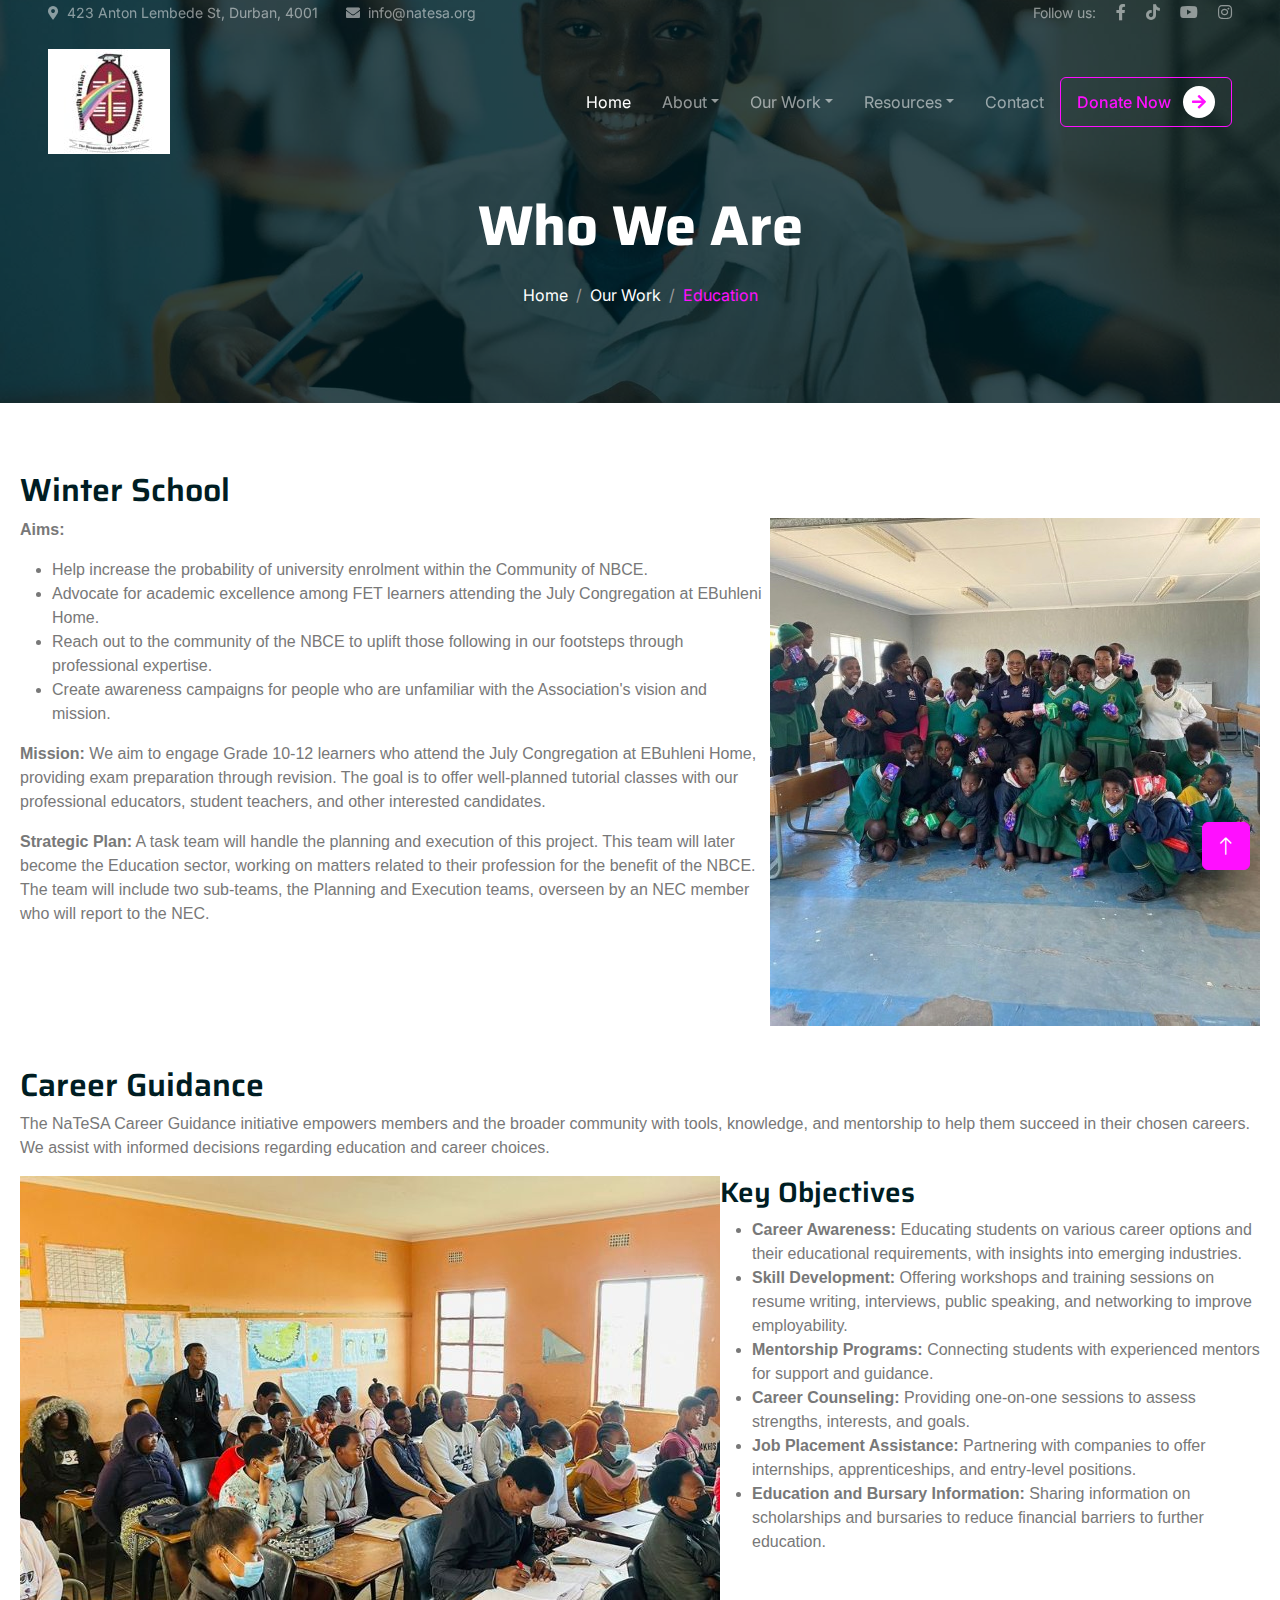
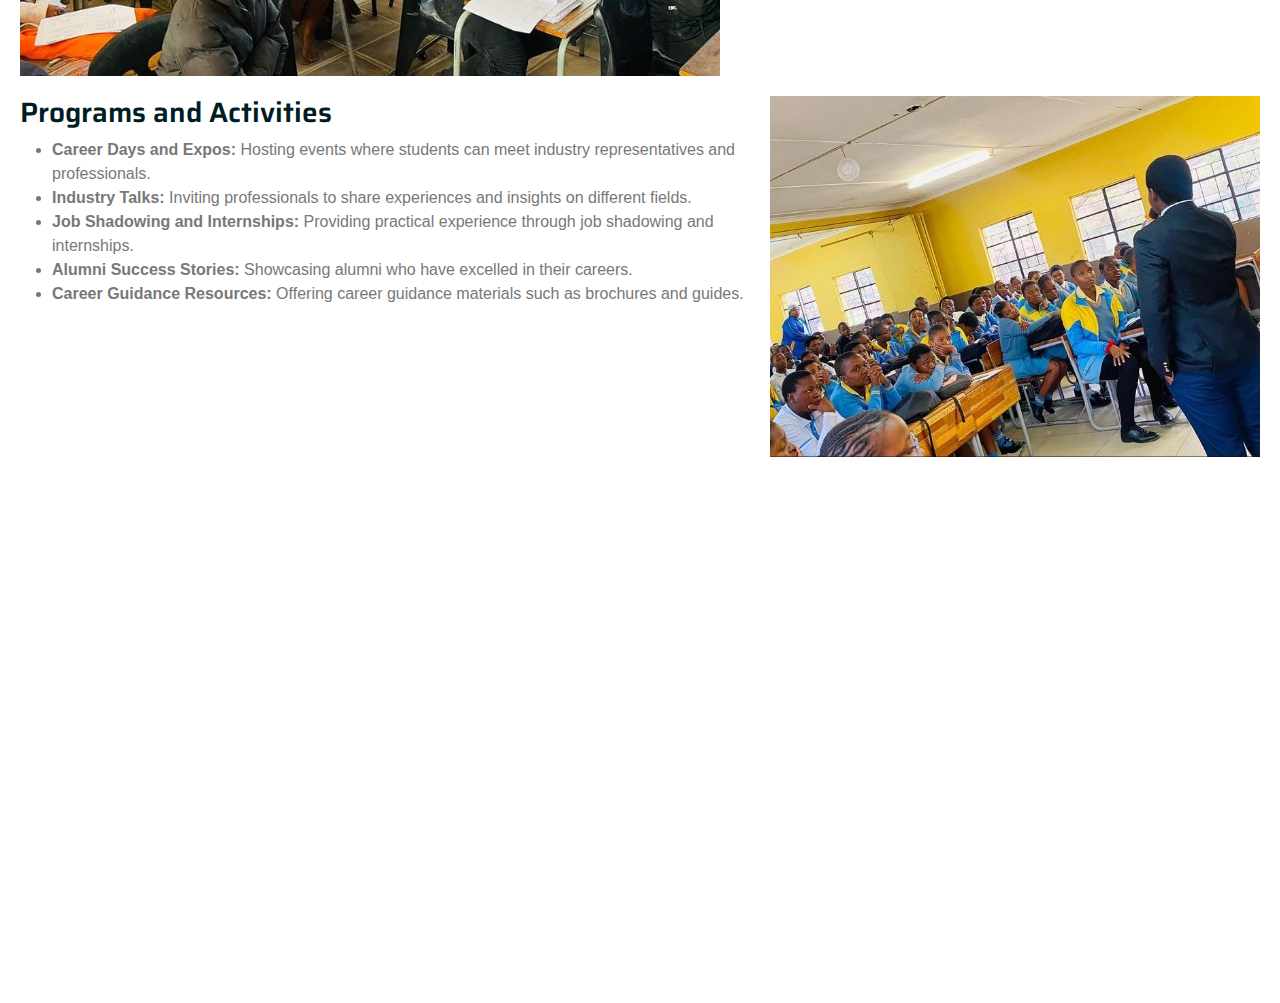
<file: education.html>
<!DOCTYPE html>
<html lang="en">

<head>
    <meta charset="utf-8">
    <title>Branches</title>
    <meta content="width=device-width, initial-scale=1.0" name="viewport">
    <meta content="" name="keywords">
    <meta content="" name="description">

    <!-- Favicon -->
    <link href="img/favicon.ico" rel="icon">

    <!-- Google Web Fonts -->
    <link rel="preconnect" href="https://fonts.googleapis.com">
    <link rel="preconnect" href="https://fonts.gstatic.com" crossorigin>
    <link
        href="https://fonts.googleapis.com/css2?family=Inter:wght@400;500;600&family=Saira:wght@500;600;700&display=swap"
        rel="stylesheet">

    <!-- Icon Font Stylesheet -->
    <link href="https://cdnjs.cloudflare.com/ajax/libs/font-awesome/5.10.0/css/all.min.css" rel="stylesheet">
    <link href="https://cdn.jsdelivr.net/npm/bootstrap-icons@1.4.1/font/bootstrap-icons.css" rel="stylesheet">

    <!-- Libraries Stylesheet -->
    <link href="lib/animate/animate.min.css" rel="stylesheet">
    <link href="lib/owlcarousel/assets/owl.carousel.min.css" rel="stylesheet">

    <!-- Customized Bootstrap Stylesheet -->
    <link href="css/bootstrap.min.css" rel="stylesheet">

    <!-- Template Stylesheet -->
    <link href="css/style.css" rel="stylesheet">
</head>

<body>
    <!-- Spinner Start -->
    <div id="spinner"
        class="show bg-white position-fixed translate-middle w-100 vh-100 top-50 start-50 d-flex align-items-center justify-content-center">
        <div class="spinner-grow text-primary" role="status"></div>
    </div>
    <!-- Spinner End -->


    <!-- Navbar Start -->
    <div class="container-fluid fixed-top px-0 wow fadeIn" data-wow-delay="0.1s">
        <div class="top-bar text-white-50 row gx-0 align-items-center d-none d-lg-flex">
            <div class="col-lg-6 px-5 text-start">
                <small><i class="fa fa-map-marker-alt me-2"></i>423 Anton Lembede St, Durban, 4001</small>
                <small class="ms-4"><i class="fa fa-envelope me-2"></i>info@natesa.org</small>
            </div>
            <div class="col-lg-6 px-5 text-end">
                <small>Follow us:</small>
                <a class="text-white-50 ms-3"
                    href="https://www.facebook.com/profile.php?id=61553667069962&amp;mibextid=ZbWKwL%20"><i
                        class="fab fa-facebook-f"></i></a>
                <a class="text-white-50 ms-3" href="https://www.tiktok.com/@natesa_national?_t=8iMbawlSAR4&amp;_r=1"><i
                        class="fab fa-tiktok"></i></a>
                <a class="text-white-50 ms-3" href="https://www.youtube.com/channel/UCPj11VvnKAvMv68XNEASrYA"><i
                        class="fab fa-youtube"></i></a>
                <a class="text-white-50 ms-3" href="https://www.instagram.com/natesa_national?igsh=YzVkODRmOTdmMw=="><i
                        class="fab fa-instagram"></i></a>
            </div>
        </div>

        <nav class="navbar navbar-expand-lg navbar-dark py-lg-0 px-lg-5 wow fadeIn" data-wow-delay="0.1s">
            <a href="index.html" class="navbar-brand ms-4 ms-lg-0">
                <img src="img/Logo.jpg" alt="NaTeSA Logo">
            </a>
            <button type="button" class="navbar-toggler me-4" data-bs-toggle="collapse"
                data-bs-target="#navbarCollapse">
                <span class="navbar-toggler-icon"></span>
            </button>
            <div class="collapse navbar-collapse" id="navbarCollapse">
                <div class="navbar-nav ms-auto p-4 p-lg-0">
                    <a href="index.html" class="nav-item nav-link active">Home</a>

                    <!-- About dropdown -->
                    <div class="nav-item dropdown">
                        <a href="#" class="nav-link dropdown-toggle" data-bs-toggle="dropdown">About</a>
                        <div class="dropdown-menu m-0">
                            <a href="about.html" class="dropdown-item">About NaTeSA</a>
                            <a href="branches.html" class="dropdown-item">Branches</a>
                            <a href="nec.html" class="dropdown-item">Our NEC</a>
                        </div>
                    </div>

                    <!-- Our Work dropdown -->
                    <div class="nav-item dropdown">
                        <a href="#" class="nav-link dropdown-toggle" data-bs-toggle="dropdown">Our Work</a>
                        <div class="dropdown-menu m-0">
                            <a href="education.html" class="dropdown-item">Education</a>
                            <a href="healthcare.html" class="dropdown-item">Health</a>
                            <a href="livelihoods.html" class="dropdown-item">Livelihoods</a>
                        </div>
                    </div>

                    <!-- Resources dropdown -->
                    <div class="nav-item dropdown">
                        <a href="#" class="nav-link dropdown-toggle" data-bs-toggle="dropdown">Resources</a>
                        <div class="dropdown-menu m-0">
                            <a href="careers.html" class="dropdown-item">Careers</a>
                            <a href="bursaries.html" class="dropdown-item">Bursaries</a>
                            <a href="blog.html" class="dropdown-item">Blog</a>
                            <a href="shop.html" class="dropdown-item">SHOP</a>
                        </div>
                    </div>

                    <a href="contact.html" class="nav-item nav-link">Contact</a>

                    <!-- Donate button -->
                    <div class="d-none d-lg-flex ms-2">
                        <a class="btn btn-outline-primary py-2 px-3" href="">
                            Donate Now
                            <div class="d-inline-flex btn-sm-square bg-white text-primary rounded-circle ms-2">
                                <i class="fa fa-arrow-right"></i>
                            </div>
                        </a>
                    </div>
                </div>
            </div>
        </nav>
    </div>
    <!-- Navbar End -->


    <!-- Page Header Start -->
    <div class="container-fluid page-header mb-5 wow fadeIn" data-wow-delay="0.1s">
        <div class="container text-center">
            <h1 class="display-4 text-white animated slideInDown mb-4">Who We Are</h1>
            <nav aria-label="breadcrumb animated slideInDown">
                <ol class="breadcrumb justify-content-center mb-0">
                    <li class="breadcrumb-item"><a class="text-white" href="index.html">Home</a></li>
                    <li class="breadcrumb-item"><a class="text-white" href="#">Our Work</a></li>
                    <li class="breadcrumb-item text-primary active" aria-current="education.html">Education</li>
                </ol>
            </nav>
        </div>
    </div>
    <!-- Page Header End -->

    <main class="newspaper-main">
        <section id="education">
            <!-- Winter School Project Section -->
            <article id="winter-school-project">
                <h2>Winter School</h2>
                <div class="aims-content">
                    <div class="aims-list">
                        <p><strong>Aims:</strong></p>
                        <ul>
                            <li>Help increase the probability of university enrolment within the Community of NBCE.</li>
                            <li>Advocate for academic excellence among FET learners attending the July Congregation at
                                EBuhleni Home.</li>
                            <li>Reach out to the community of the NBCE to uplift those following in our footsteps
                                through professional expertise.</li>
                            <li>Create awareness campaigns for people who are unfamiliar with the Association's vision
                                and mission.</li>
                        </ul>
                        <p><strong>Mission:</strong> We aim to engage Grade 10-12 learners who attend the July
                            Congregation at EBuhleni Home, providing exam preparation through revision. The goal is to
                            offer well-planned tutorial classes with our professional educators, student teachers, and
                            other interested candidates.</p>
                        <p><strong>Strategic Plan:</strong> A task team will handle the planning and execution of this
                            project. This team will later become the Education sector, working on matters related to
                            their profession for the benefit of the NBCE. The team will include two sub-teams, the
                            Planning and Execution teams, overseen by an NEC member who will report to the NEC.</p>
                    </div>
                    <!-- First Image to be on the right side -->
                    <img src="img/WS 2.jpg" alt="Winter School Project Image 1" class="image-right">
                </div>
            </article>

            <!-- Career Guidance Projects Section -->
            <article id="career-guidance-projects">
                <h2>Career Guidance</h2>
                <p>The NaTeSA Career Guidance initiative empowers members and the broader community with tools,
                    knowledge, and mentorship to help them succeed in their chosen careers. We assist with informed
                    decisions regarding education and career choices.</p>
                <div class="objectives-content">
                    <!-- Second Image to be on the left side -->
                    <img src="img/WS 3.jpg" alt="Winter School Project Image 2" class="image-left">
                    <div class="objectives-list">
                        <h3>Key Objectives</h3>
                        <ul>
                            <li><strong>Career Awareness:</strong> Educating students on various career options and
                                their educational requirements, with insights into emerging industries.</li>
                            <li><strong>Skill Development:</strong> Offering workshops and training sessions on resume
                                writing, interviews, public speaking, and networking to improve employability.</li>
                            <li><strong>Mentorship Programs:</strong> Connecting students with experienced mentors for
                                support and guidance.</li>
                            <li><strong>Career Counseling:</strong> Providing one-on-one sessions to assess strengths,
                                interests, and goals.</li>
                            <li><strong>Job Placement Assistance:</strong> Partnering with companies to offer
                                internships, apprenticeships, and entry-level positions.</li>
                            <li><strong>Education and Bursary Information:</strong> Sharing information on scholarships
                                and bursaries to reduce financial barriers to further education.</li>
                        </ul>
                    </div>
                </div>

                <!-- Programs and Activities Section -->
                <div class="programs-content">
                    <div class="programs-list">
                        <h3>Programs and Activities</h3>
                        <ul>
                            <li><strong>Career Days and Expos:</strong> Hosting events where students can meet industry
                                representatives and professionals.</li>
                            <li><strong>Industry Talks:</strong> Inviting professionals to share experiences and
                                insights on different fields.</li>
                            <li><strong>Job Shadowing and Internships:</strong> Providing practical experience through
                                job shadowing and internships.</li>
                            <li><strong>Alumni Success Stories:</strong> Showcasing alumni who have excelled in their
                                careers.</li>
                            <li><strong>Career Guidance Resources:</strong> Offering career guidance materials such as
                                brochures and guides.</li>
                        </ul>
                    </div>
                    <!-- Third image to be on the right side -->
                    <img src="img/WS 4.jpg" alt="Winter School Project Image 3" class="image-right">
                </div>
            </article>
        </section>
    </main>
    <!-- Footer Start -->
    <div class="container-fluid bg-dark text-white-50 footer mt-5 pt-5 wow fadeIn" data-wow-delay="0.1s">
        <div class="container py-5">
            <div class="row g-5">
                <div class="col-lg-3 col-md-6">
                    <h1 class="fw-bold text-primary mb-4">NaT<span class="text-white">eSA</span></h1>
                    <p>Bless, O Lord our Father, the works of our hands, that we shall have neither need nor
                        want, we
                        who are Thy people.</p>
                    <div class="d-flex pt-2">
                        <a class="btn btn-square me-1"
                            href="https://www.instagram.com/natesa_national?igsh=YzVkODRmOTdmMw=="><i
                                class="fab fa-instagram"></i></a>
                        <a class="btn btn-square me-1"
                            href="https://www.facebook.com/profile.php?id=61553667069962&amp;mibextid=ZbWKwL%20"><i
                                class="fab fa-facebook-f"></i></a>
                        <a class="btn btn-square me-1"
                            href="https://www.youtube.com/channel/UCPj11VvnKAvMv68XNEASrYA"><i
                                class="fab fa-youtube"></i></a>
                        <a class="btn btn-square me-0"
                            href="https://www.tiktok.com/@natesa_national?_t=8iMbawlSAR4&amp;_r=1"><i
                                class="fab fa-tiktok"></i></a>
                    </div>
                </div>
                <div class="col-lg-3 col-md-6">
                    <h5 class="text-light mb-4">Address</h5>
                    <p><i class="fa fa-map-marker-alt me-3"></i>423 Anton Lembede St, Durban, 4001</p>
                    <p><i class="fa fa-envelope me-3"></i>info@natesa.org</p>
                </div>
                <div class="col-lg-3 col-md-6">
                    <h5 class="text-light mb-4">Quick Links</h5>
                    <a class="btn btn-link" href="">About Us</a>
                    <a class="btn btn-link" href="">Contact Us</a>
                    <a class="btn btn-link" href="">Our Services</a>
                    <a class="btn btn-link" href="">Terms & Condition</a>
                    <a class="btn btn-link" href="">Support</a>
                </div>
                <div class="col-lg-3 col-md-6">
                    <h5 class="text-light mb-4">Newsletter</h5>
                    <div class="position-relative mx-auto" style="max-width: 400px;">
                        <input class="form-control bg-transparent w-100 py-3 ps-4 pe-5" type="text"
                            placeholder="Your email">
                        <button type="button"
                            class="btn btn-primary py-2 position-absolute top-0 end-0 mt-2 me-2">SignUp</button>
                    </div>
                </div>
            </div>
        </div>
        <div class="container-fluid copyright">
            <div class="container">
                <div class="row">
                    <div class="col-md-6 text-center text-md-start mb-3 mb-md-0">
                        &copy; <a href="index.html">Nazareth Tertiary Students Association</a>, All Right
                        Reserved.
                    </div>
                    <div class="col-md-6 text-center text-md-end">
                        Designed By <a href="#">Isimangaliso</a>
                    </div>
                </div>
            </div>
        </div>
    </div>
    <!-- Footer End -->


    <!-- Back to Top -->
    <a href="#" class="btn btn-lg btn-primary btn-lg-square back-to-top"><i class="bi bi-arrow-up"></i></a>


    <!-- JavaScript Libraries -->
    <script src="https://code.jquery.com/jquery-3.4.1.min.js"></script>
    <script src="https://cdn.jsdelivr.net/npm/bootstrap@5.0.0/dist/js/bootstrap.bundle.min.js"></script>
    <script src="lib/wow/wow.min.js"></script>
    <script src="lib/easing/easing.min.js"></script>
    <script src="lib/waypoints/waypoints.min.js"></script>
    <script src="lib/owlcarousel/owl.carousel.min.js"></script>
    <script src="lib/parallax/parallax.min.js"></script>

    <!-- Template Javascript -->
    <script src="js/main.js"></script>
</body>

</html>
</file>
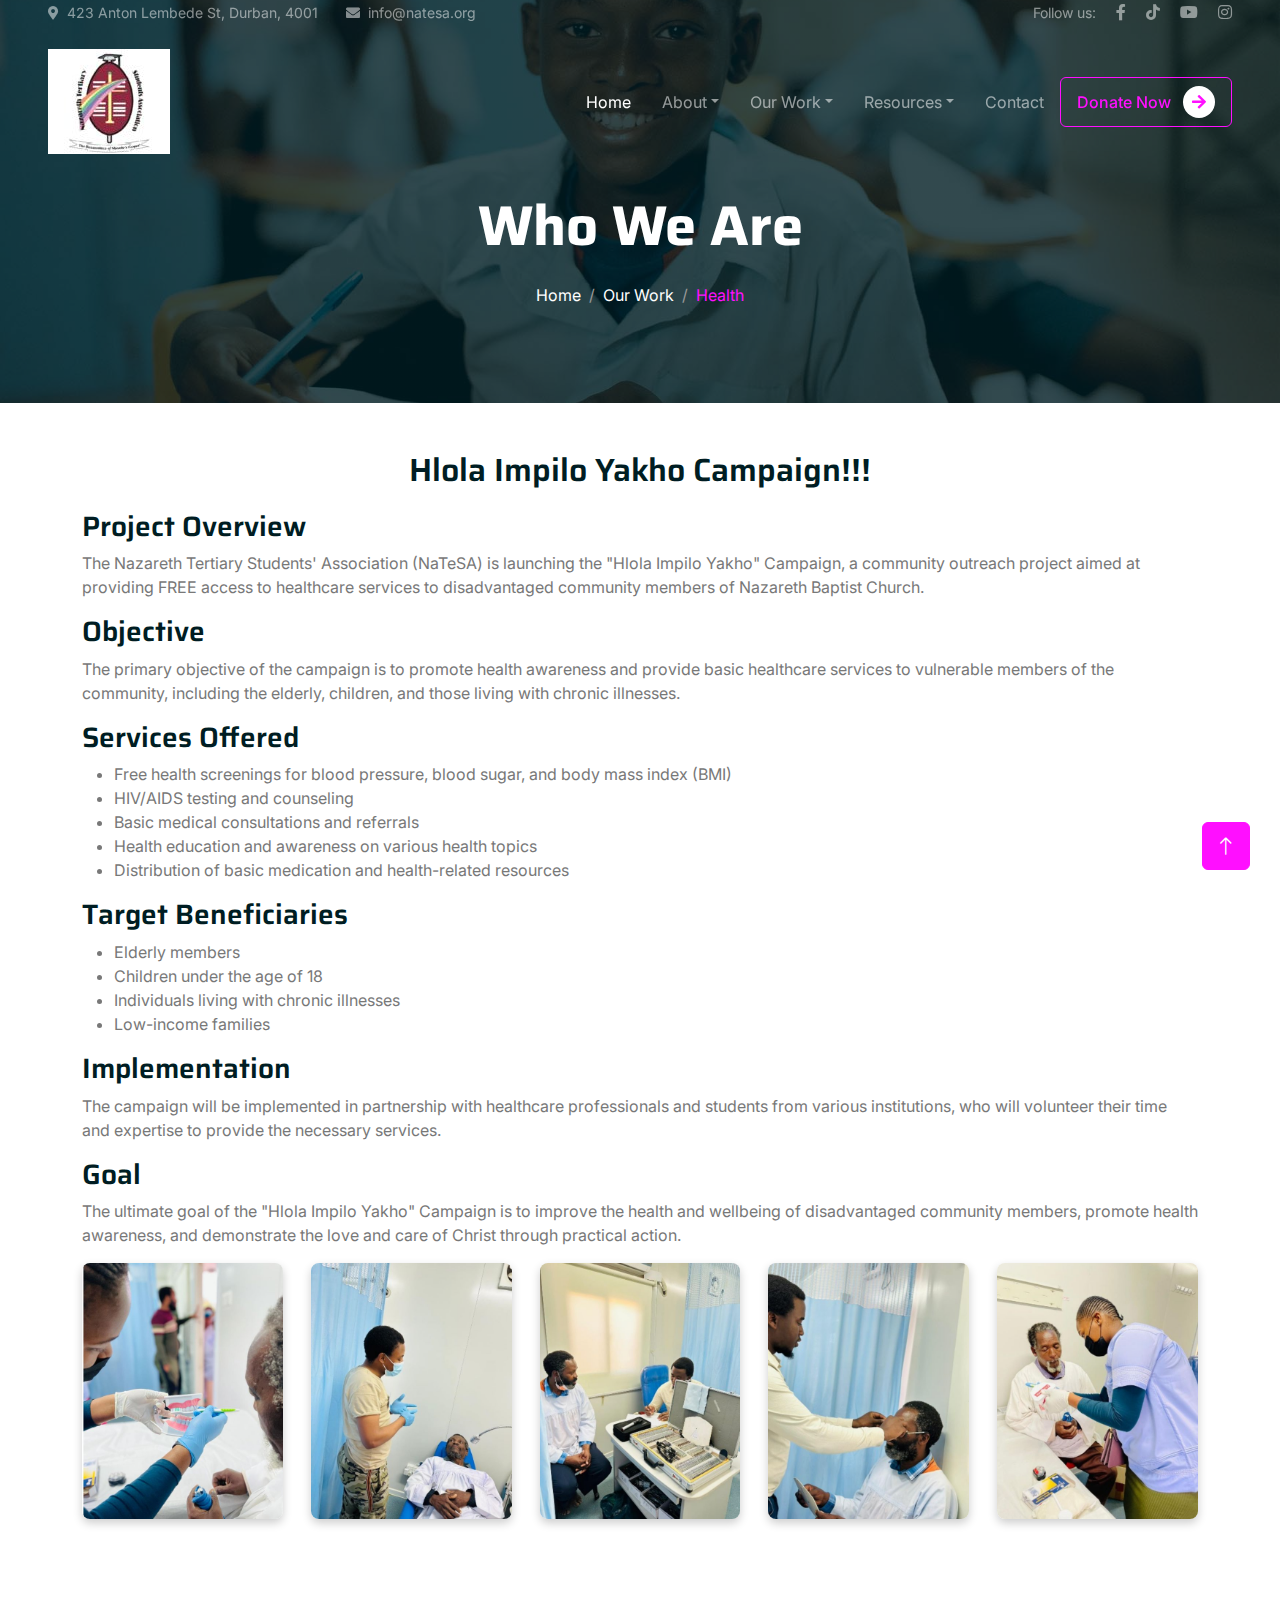
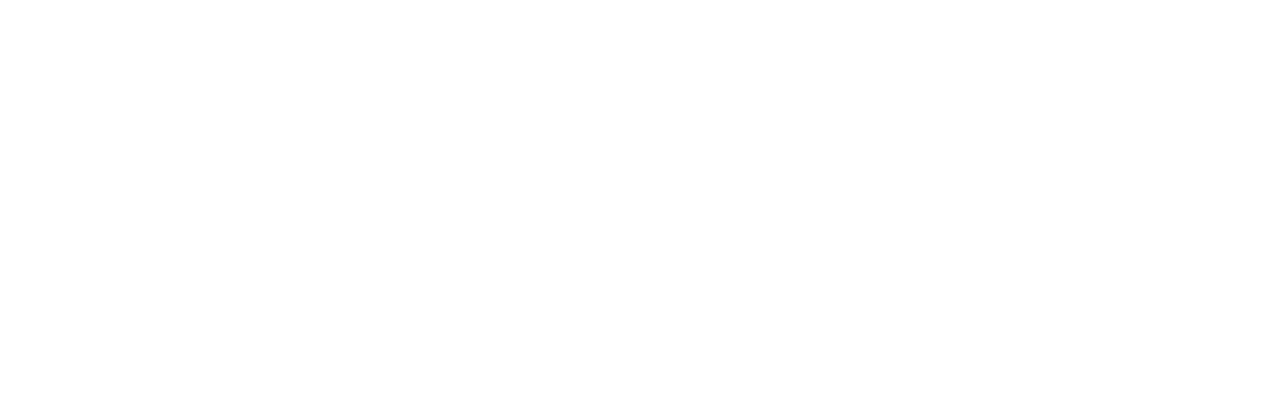
<file: healthcare.html>
<!DOCTYPE html>
<html lang="en">

<head>
    <meta charset="utf-8">
    <title>Branches</title>
    <meta content="width=device-width, initial-scale=1.0" name="viewport">
    <meta content="" name="keywords">
    <meta content="" name="description">

    <!-- Favicon -->
    <link href="img/favicon.ico" rel="icon">

    <!-- Google Web Fonts -->
    <link rel="preconnect" href="https://fonts.googleapis.com">
    <link rel="preconnect" href="https://fonts.gstatic.com" crossorigin>
    <link
        href="https://fonts.googleapis.com/css2?family=Inter:wght@400;500;600&family=Saira:wght@500;600;700&display=swap"
        rel="stylesheet">

    <!-- Icon Font Stylesheet -->
    <link href="https://cdnjs.cloudflare.com/ajax/libs/font-awesome/5.10.0/css/all.min.css" rel="stylesheet">
    <link href="https://cdn.jsdelivr.net/npm/bootstrap-icons@1.4.1/font/bootstrap-icons.css" rel="stylesheet">

    <!-- Libraries Stylesheet -->
    <link href="lib/animate/animate.min.css" rel="stylesheet">
    <link href="lib/owlcarousel/assets/owl.carousel.min.css" rel="stylesheet">

    <!-- Customized Bootstrap Stylesheet -->
    <link href="css/bootstrap.min.css" rel="stylesheet">

    <!-- Template Stylesheet -->
    <link href="css/style.css" rel="stylesheet">
</head>

<body>
    <!-- Spinner Start -->
    <div id="spinner"
        class="show bg-white position-fixed translate-middle w-100 vh-100 top-50 start-50 d-flex align-items-center justify-content-center">
        <div class="spinner-grow text-primary" role="status"></div>
    </div>
    <!-- Spinner End -->


    <!-- Navbar Start -->
    <div class="container-fluid fixed-top px-0 wow fadeIn" data-wow-delay="0.1s">
        <div class="top-bar text-white-50 row gx-0 align-items-center d-none d-lg-flex">
            <div class="col-lg-6 px-5 text-start">
                <small><i class="fa fa-map-marker-alt me-2"></i>423 Anton Lembede St, Durban, 4001</small>
                <small class="ms-4"><i class="fa fa-envelope me-2"></i>info@natesa.org</small>
            </div>
            <div class="col-lg-6 px-5 text-end">
                <small>Follow us:</small>
                <a class="text-white-50 ms-3"
                    href="https://www.facebook.com/profile.php?id=61553667069962&amp;mibextid=ZbWKwL%20"><i
                        class="fab fa-facebook-f"></i></a>
                <a class="text-white-50 ms-3" href="https://www.tiktok.com/@natesa_national?_t=8iMbawlSAR4&amp;_r=1"><i
                        class="fab fa-tiktok"></i></a>
                <a class="text-white-50 ms-3" href="https://www.youtube.com/channel/UCPj11VvnKAvMv68XNEASrYA"><i
                        class="fab fa-youtube"></i></a>
                <a class="text-white-50 ms-3" href="https://www.instagram.com/natesa_national?igsh=YzVkODRmOTdmMw=="><i
                        class="fab fa-instagram"></i></a>
            </div>
        </div>

        <nav class="navbar navbar-expand-lg navbar-dark py-lg-0 px-lg-5 wow fadeIn" data-wow-delay="0.1s">
            <a href="index.html" class="navbar-brand ms-4 ms-lg-0">
                <img src="img/Logo.jpg" alt="NaTeSA Logo">
            </a>
            <button type="button" class="navbar-toggler me-4" data-bs-toggle="collapse"
                data-bs-target="#navbarCollapse">
                <span class="navbar-toggler-icon"></span>
            </button>
            <div class="collapse navbar-collapse" id="navbarCollapse">
                <div class="navbar-nav ms-auto p-4 p-lg-0">
                    <a href="index.html" class="nav-item nav-link active">Home</a>

                    <!-- About dropdown -->
                    <div class="nav-item dropdown">
                        <a href="#" class="nav-link dropdown-toggle" data-bs-toggle="dropdown">About</a>
                        <div class="dropdown-menu m-0">
                            <a href="about.html" class="dropdown-item">About NaTeSA</a>
                            <a href="branches.html" class="dropdown-item">Branches</a>
                            <a href="nec.html" class="dropdown-item">Our NEC</a>
                        </div>
                    </div>

                    <!-- Our Work dropdown -->
                    <div class="nav-item dropdown">
                        <a href="#" class="nav-link dropdown-toggle" data-bs-toggle="dropdown">Our Work</a>
                        <div class="dropdown-menu m-0">
                            <a href="education.html" class="dropdown-item">Education</a>
                            <a href="healthcare.html" class="dropdown-item">Health</a>
                            <a href="livelihoods.html" class="dropdown-item">Livelihoods</a>
                        </div>
                    </div>

                    <!-- Resources dropdown -->
                    <div class="nav-item dropdown">
                        <a href="#" class="nav-link dropdown-toggle" data-bs-toggle="dropdown">Resources</a>
                        <div class="dropdown-menu m-0">
                            <a href="careers.html" class="dropdown-item">Careers</a>
                            <a href="bursaries.html" class="dropdown-item">Bursaries</a>
                            <a href="blog.html" class="dropdown-item">Blog</a>
                            <a href="shop.html" class="dropdown-item">SHOP</a>
                        </div>
                    </div>

                    <a href="contact.html" class="nav-item nav-link">Contact</a>

                    <!-- Donate button -->
                    <div class="d-none d-lg-flex ms-2">
                        <a class="btn btn-outline-primary py-2 px-3" href="">
                            Donate Now
                            <div class="d-inline-flex btn-sm-square bg-white text-primary rounded-circle ms-2">
                                <i class="fa fa-arrow-right"></i>
                            </div>
                        </a>
                    </div>
                </div>
            </div>
        </nav>
    </div>
    <!-- Navbar End -->

    <!-- Page Header Start -->
    <div class="container-fluid page-header mb-5 wow fadeIn" data-wow-delay="0.1s">
        <div class="container text-center">
            <h1 class="display-4 text-white animated slideInDown mb-4">Who We Are</h1>
            <nav aria-label="breadcrumb animated slideInDown">
                <ol class="breadcrumb justify-content-center mb-0">
                    <li class="breadcrumb-item"><a class="text-white" href="index.html">Home</a></li>
                    <li class="breadcrumb-item"><a class="text-white" href="#">Our Work</a></li>
                    <li class="breadcrumb-item text-primary active" aria-current="healthcare.html">Health</li>
                </ol>
            </nav>
        </div>
    </div>
    <!-- Page Header End -->

    <!-- Main Container -->
    <div class="container">
        <!-- Hlola Impilo Yakho Campaign -->
        <div class="section" id="hlola-impilo-yakho">
            <h1>Hlola Impilo Yakho Campaign!!!</h1>
            <h3>Project Overview</h3>
            <p>The Nazareth Tertiary Students' Association (NaTeSA) is launching the "Hlola Impilo Yakho" Campaign, a
                community outreach project aimed at providing FREE access to healthcare services to disadvantaged
                community members of Nazareth Baptist Church.</p>
            <h3>Objective</h3>
            <p>The primary objective of the campaign is to promote health awareness and provide basic healthcare
                services to vulnerable members of the community, including the elderly, children, and those living with
                chronic illnesses.</p>
            <h3>Services Offered</h3>
            <ul>
                <li>Free health screenings for blood pressure, blood sugar, and body mass index (BMI)</li>
                <li>HIV/AIDS testing and counseling</li>
                <li>Basic medical consultations and referrals</li>
                <li>Health education and awareness on various health topics</li>
                <li>Distribution of basic medication and health-related resources</li>
            </ul>
            <h3>Target Beneficiaries</h3>
            <ul>
                <li>Elderly members</li>
                <li>Children under the age of 18</li>
                <li>Individuals living with chronic illnesses</li>
                <li>Low-income families</li>
            </ul>
            <h3>Implementation</h3>
            <p>The campaign will be implemented in partnership with healthcare professionals and students from various
                institutions, who will volunteer their time and expertise to provide the necessary services.</p>
            <h3>Goal</h3>
            <p>The ultimate goal of the "Hlola Impilo Yakho" Campaign is to improve the health and wellbeing of
                disadvantaged community members, promote health awareness, and demonstrate the love and care of Christ
                through practical action.</p>
        </div>
        <!-- Image Grid -->
        <div class="image-grid">
            <img src="img/HI 2.jpg" alt="Healthcare Image 1">
            <img src="img/HI 3.jpg" alt="Healthcare Image 2">
            <img src="img/HI 4.jpg" alt="Healthcare Image 3">
            <img src="img/HI 5.jpg" alt="Healthcare Image 4">
            <img src="img/HI 6.jpg" alt="Healthcare Image 5">
        </div>
    </div>

    <!-- Footer Start -->
    <div class="container-fluid bg-dark text-white-50 footer mt-5 pt-5 wow fadeIn" data-wow-delay="0.1s">
        <div class="container py-5">
            <div class="row g-5">
                <div class="col-lg-3 col-md-6">
                    <h1 class="fw-bold text-primary mb-4">NaT<span class="text-white">eSA</span></h1>
                    <p>Bless, O Lord our Father, the works of our hands, that we shall have neither need nor
                        want, we
                        who are Thy people.</p>
                    <div class="d-flex pt-2">
                        <a class="btn btn-square me-1"
                            href="https://www.instagram.com/natesa_national?igsh=YzVkODRmOTdmMw=="><i
                                class="fab fa-instagram"></i></a>
                        <a class="btn btn-square me-1"
                            href="https://www.facebook.com/profile.php?id=61553667069962&amp;mibextid=ZbWKwL%20"><i
                                class="fab fa-facebook-f"></i></a>
                        <a class="btn btn-square me-1"
                            href="https://www.youtube.com/channel/UCPj11VvnKAvMv68XNEASrYA"><i
                                class="fab fa-youtube"></i></a>
                        <a class="btn btn-square me-0"
                            href="https://www.tiktok.com/@natesa_national?_t=8iMbawlSAR4&amp;_r=1"><i
                                class="fab fa-tiktok"></i></a>
                    </div>
                </div>
                <div class="col-lg-3 col-md-6">
                    <h5 class="text-light mb-4">Address</h5>
                    <p><i class="fa fa-map-marker-alt me-3"></i>423 Anton Lembede St, Durban, 4001</p>
                    <p><i class="fa fa-envelope me-3"></i>info@natesa.org</p>
                </div>
                <div class="col-lg-3 col-md-6">
                    <h5 class="text-light mb-4">Quick Links</h5>
                    <a class="btn btn-link" href="">About Us</a>
                    <a class="btn btn-link" href="">Contact Us</a>
                    <a class="btn btn-link" href="">Our Services</a>
                    <a class="btn btn-link" href="">Terms & Condition</a>
                    <a class="btn btn-link" href="">Support</a>
                </div>
                <div class="col-lg-3 col-md-6">
                    <h5 class="text-light mb-4">Newsletter</h5>
                    <div class="position-relative mx-auto" style="max-width: 400px;">
                        <input class="form-control bg-transparent w-100 py-3 ps-4 pe-5" type="text"
                            placeholder="Your email">
                        <button type="button"
                            class="btn btn-primary py-2 position-absolute top-0 end-0 mt-2 me-2">SignUp</button>
                    </div>
                </div>
            </div>
        </div>
        <div class="container-fluid copyright">
            <div class="container">
                <div class="row">
                    <div class="col-md-6 text-center text-md-start mb-3 mb-md-0">
                        &copy; <a href="index.html">Nazareth Tertiary Students Association</a>, All Right
                        Reserved.
                    </div>
                    <div class="col-md-6 text-center text-md-end">
                        Designed By <a href="#">Isimangaliso</a>
                    </div>
                </div>
            </div>
        </div>
    </div>
    <!-- Footer End -->


    <!-- Back to Top -->
    <a href="#" class="btn btn-lg btn-primary btn-lg-square back-to-top"><i class="bi bi-arrow-up"></i></a>


    <!-- JavaScript Libraries -->
    <script src="https://code.jquery.com/jquery-3.4.1.min.js"></script>
    <script src="https://cdn.jsdelivr.net/npm/bootstrap@5.0.0/dist/js/bootstrap.bundle.min.js"></script>
    <script src="lib/wow/wow.min.js"></script>
    <script src="lib/easing/easing.min.js"></script>
    <script src="lib/waypoints/waypoints.min.js"></script>
    <script src="lib/owlcarousel/owl.carousel.min.js"></script>
    <script src="lib/parallax/parallax.min.js"></script>

    <!-- Template Javascript -->
    <script src="js/main.js"></script>
</body>

</html>
</file>
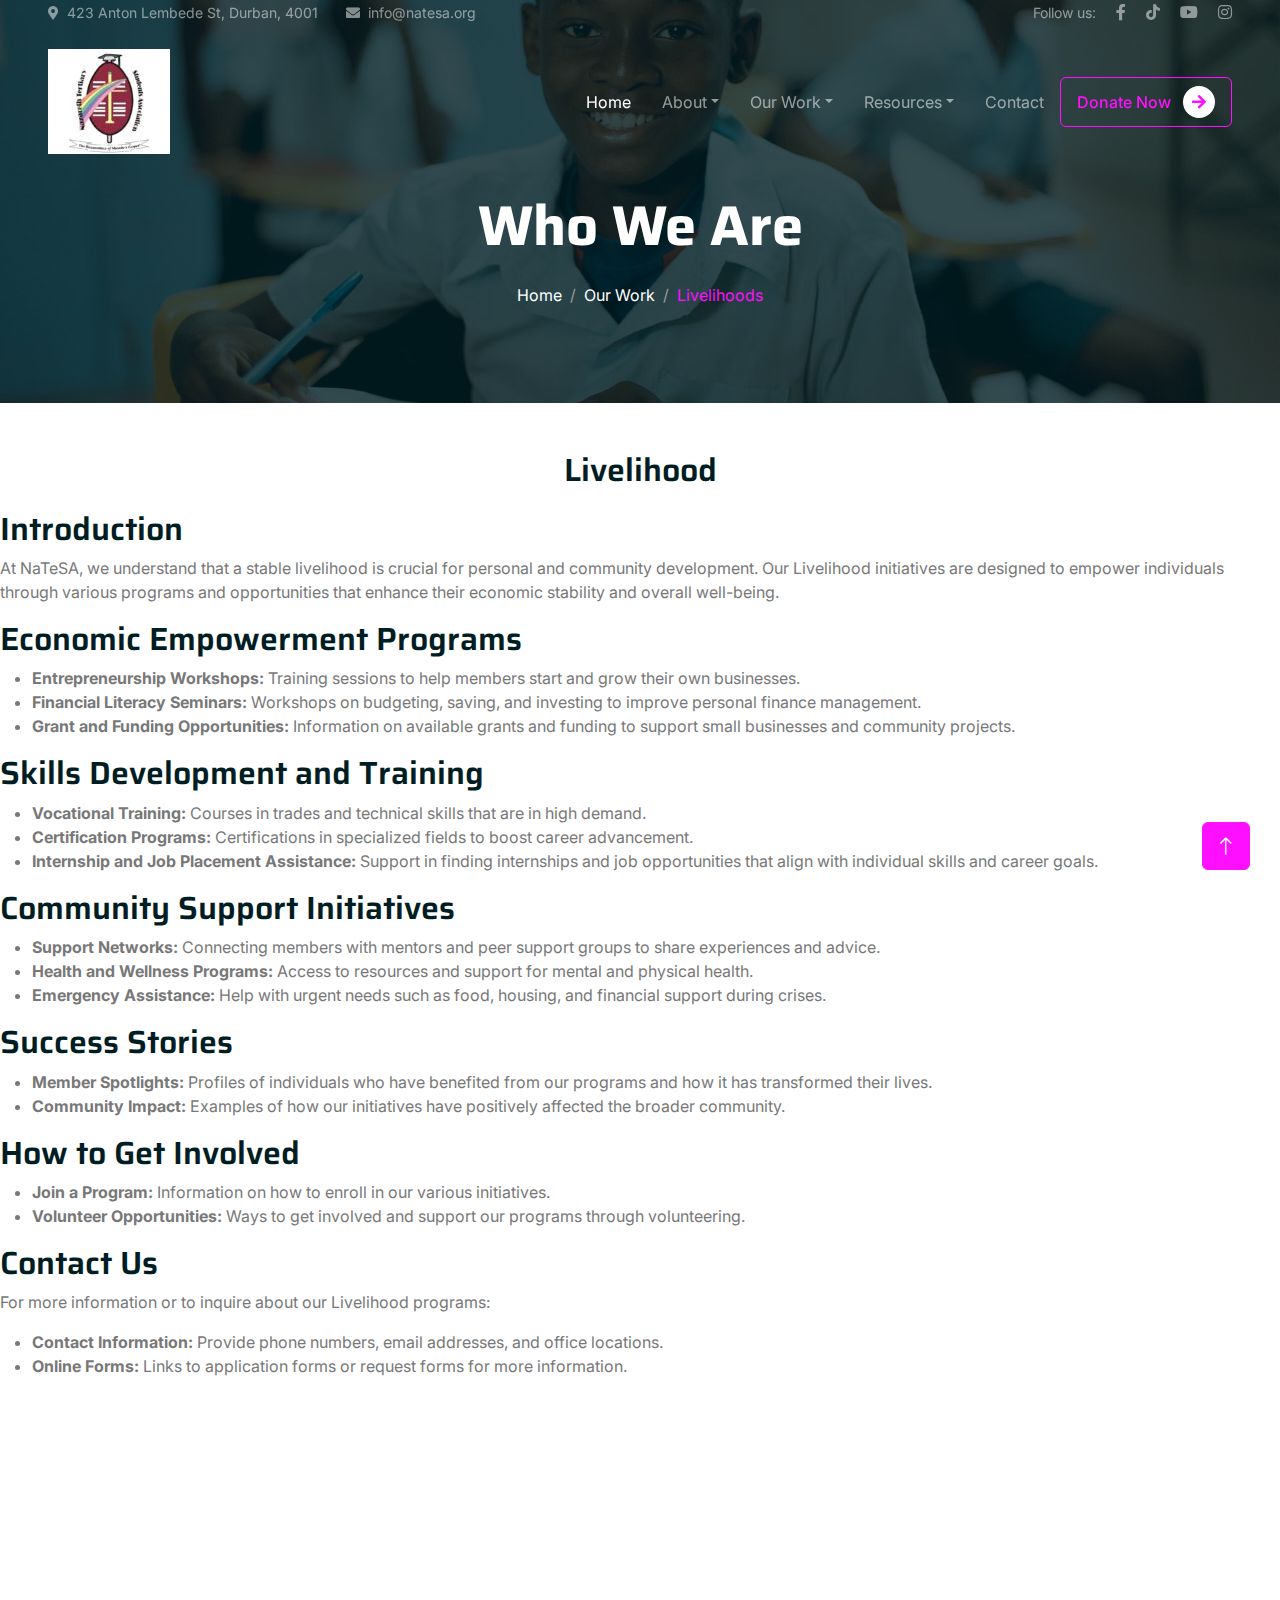
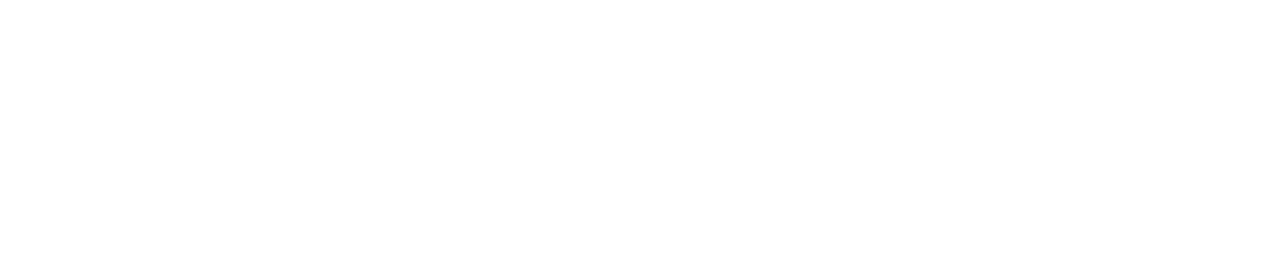
<file: livelihoods.html>
<!DOCTYPE html>
<html lang="en">

<head>
    <meta charset="utf-8">
    <title>Branches</title>
    <meta content="width=device-width, initial-scale=1.0" name="viewport">
    <meta content="" name="keywords">
    <meta content="" name="description">

    <!-- Favicon -->
    <link href="img/favicon.ico" rel="icon">

    <!-- Google Web Fonts -->
    <link rel="preconnect" href="https://fonts.googleapis.com">
    <link rel="preconnect" href="https://fonts.gstatic.com" crossorigin>
    <link
        href="https://fonts.googleapis.com/css2?family=Inter:wght@400;500;600&family=Saira:wght@500;600;700&display=swap"
        rel="stylesheet">

    <!-- Icon Font Stylesheet -->
    <link href="https://cdnjs.cloudflare.com/ajax/libs/font-awesome/5.10.0/css/all.min.css" rel="stylesheet">
    <link href="https://cdn.jsdelivr.net/npm/bootstrap-icons@1.4.1/font/bootstrap-icons.css" rel="stylesheet">

    <!-- Libraries Stylesheet -->
    <link href="lib/animate/animate.min.css" rel="stylesheet">
    <link href="lib/owlcarousel/assets/owl.carousel.min.css" rel="stylesheet">

    <!-- Customized Bootstrap Stylesheet -->
    <link href="css/bootstrap.min.css" rel="stylesheet">

    <!-- Template Stylesheet -->
    <link href="css/style.css" rel="stylesheet">
</head>

<body>
    <!-- Spinner Start -->
    <div id="spinner"
        class="show bg-white position-fixed translate-middle w-100 vh-100 top-50 start-50 d-flex align-items-center justify-content-center">
        <div class="spinner-grow text-primary" role="status"></div>
    </div>
    <!-- Spinner End -->


    <!-- Navbar Start -->
    <div class="container-fluid fixed-top px-0 wow fadeIn" data-wow-delay="0.1s">
        <div class="top-bar text-white-50 row gx-0 align-items-center d-none d-lg-flex">
            <div class="col-lg-6 px-5 text-start">
                <small><i class="fa fa-map-marker-alt me-2"></i>423 Anton Lembede St, Durban, 4001</small>
                <small class="ms-4"><i class="fa fa-envelope me-2"></i>info@natesa.org</small>
            </div>
            <div class="col-lg-6 px-5 text-end">
                <small>Follow us:</small>
                <a class="text-white-50 ms-3"
                    href="https://www.facebook.com/profile.php?id=61553667069962&amp;mibextid=ZbWKwL%20"><i
                        class="fab fa-facebook-f"></i></a>
                <a class="text-white-50 ms-3" href="https://www.tiktok.com/@natesa_national?_t=8iMbawlSAR4&amp;_r=1"><i
                        class="fab fa-tiktok"></i></a>
                <a class="text-white-50 ms-3" href="https://www.youtube.com/channel/UCPj11VvnKAvMv68XNEASrYA"><i
                        class="fab fa-youtube"></i></a>
                <a class="text-white-50 ms-3" href="https://www.instagram.com/natesa_national?igsh=YzVkODRmOTdmMw=="><i
                        class="fab fa-instagram"></i></a>
            </div>
        </div>

        <nav class="navbar navbar-expand-lg navbar-dark py-lg-0 px-lg-5 wow fadeIn" data-wow-delay="0.1s">
            <a href="index.html" class="navbar-brand ms-4 ms-lg-0">
                <img src="img/Logo.jpg" alt="NaTeSA Logo">
            </a>
            <button type="button" class="navbar-toggler me-4" data-bs-toggle="collapse"
                data-bs-target="#navbarCollapse">
                <span class="navbar-toggler-icon"></span>
            </button>
            <div class="collapse navbar-collapse" id="navbarCollapse">
                <div class="navbar-nav ms-auto p-4 p-lg-0">
                    <a href="index.html" class="nav-item nav-link active">Home</a>

                    <!-- About dropdown -->
                    <div class="nav-item dropdown">
                        <a href="#" class="nav-link dropdown-toggle" data-bs-toggle="dropdown">About</a>
                        <div class="dropdown-menu m-0">
                            <a href="about.html" class="dropdown-item">About NaTeSA</a>
                            <a href="branches.html" class="dropdown-item">Branches</a>
                            <a href="nec.html" class="dropdown-item">Our NEC</a>
                        </div>
                    </div>

                    <!-- Our Work dropdown -->
                    <div class="nav-item dropdown">
                        <a href="#" class="nav-link dropdown-toggle" data-bs-toggle="dropdown">Our Work</a>
                        <div class="dropdown-menu m-0">
                            <a href="education.html" class="dropdown-item">Education</a>
                            <a href="healthcare.html" class="dropdown-item">Health</a>
                            <a href="livelihoods.html" class="dropdown-item">Livelihoods</a>
                        </div>
                    </div>

                    <!-- Resources dropdown -->
                    <div class="nav-item dropdown">
                        <a href="#" class="nav-link dropdown-toggle" data-bs-toggle="dropdown">Resources</a>
                        <div class="dropdown-menu m-0">
                            <a href="careers.html" class="dropdown-item">Careers</a>
                            <a href="bursaries.html" class="dropdown-item">Bursaries</a>
                            <a href="blog.html" class="dropdown-item">Blog</a>
                            <a href="shop.html" class="dropdown-item">SHOP</a>
                        </div>
                    </div>

                    <a href="contact.html" class="nav-item nav-link">Contact</a>

                    <!-- Donate button -->
                    <div class="d-none d-lg-flex ms-2">
                        <a class="btn btn-outline-primary py-2 px-3" href="">
                            Donate Now
                            <div class="d-inline-flex btn-sm-square bg-white text-primary rounded-circle ms-2">
                                <i class="fa fa-arrow-right"></i>
                            </div>
                        </a>
                    </div>
                </div>
            </div>
        </nav>
    </div>
    <!-- Navbar End -->

    <!-- Page Header Start -->
    <div class="container-fluid page-header mb-5 wow fadeIn" data-wow-delay="0.1s">
        <div class="container text-center">
            <h1 class="display-4 text-white animated slideInDown mb-4">Who We Are</h1>
            <nav aria-label="breadcrumb animated slideInDown">
                <ol class="breadcrumb justify-content-center mb-0">
                    <li class="breadcrumb-item"><a class="text-white" href="index.html">Home</a></li>
                    <li class="breadcrumb-item"><a class="text-white" href="#">Our Work</a></li>
                    <li class="breadcrumb-item text-primary active" aria-current="livelihoods.html">Livelihoods</li>
                </ol>
            </nav>
        </div>
    </div>
    <!-- Page Header End -->

    <!-- Main Content Section -->
    <main>
        <h1>Livelihood</h1>
        <section id="introduction">
            <h2>Introduction</h2>
            <p>At NaTeSA, we understand that a stable livelihood is crucial for personal and community development. Our
                Livelihood initiatives are designed to empower individuals through various programs and opportunities
                that enhance their economic stability and overall well-being.</p>
        </section>
        <section id="economic-empowerment">
            <h2>Economic Empowerment Programs</h2>
            <ul>
                <li><strong>Entrepreneurship Workshops:</strong> Training sessions to help members start and grow their
                    own businesses.</li>
                <li><strong>Financial Literacy Seminars:</strong> Workshops on budgeting, saving, and investing to
                    improve personal finance management.</li>
                <li><strong>Grant and Funding Opportunities:</strong> Information on available grants and funding to
                    support small businesses and community projects.</li>
            </ul>
        </section>
        <section id="skills-development">
            <h2>Skills Development and Training</h2>
            <ul>
                <li><strong>Vocational Training:</strong> Courses in trades and technical skills that are in high
                    demand.</li>
                <li><strong>Certification Programs:</strong> Certifications in specialized fields to boost career
                    advancement.</li>
                <li><strong>Internship and Job Placement Assistance:</strong> Support in finding internships and job
                    opportunities that align with individual skills and career goals.</li>
            </ul>
        </section>
        <section id="community-support">
            <h2>Community Support Initiatives</h2>
            <ul>
                <li><strong>Support Networks:</strong> Connecting members with mentors and peer support groups to share
                    experiences and advice.</li>
                <li><strong>Health and Wellness Programs:</strong> Access to resources and support for mental and
                    physical health.</li>
                <li><strong>Emergency Assistance:</strong> Help with urgent needs such as food, housing, and financial
                    support during crises.</li>
            </ul>
        </section>
        <section id="success-stories">
            <h2>Success Stories</h2>
            <ul>
                <li><strong>Member Spotlights:</strong> Profiles of individuals who have benefited from our programs and
                    how it has transformed their lives.</li>
                <li><strong>Community Impact:</strong> Examples of how our initiatives have positively affected the
                    broader community.</li>
            </ul>
        </section>
        <section id="how-to-get-involved">
            <h2>How to Get Involved</h2>
            <ul>
                <li><strong>Join a Program:</strong> Information on how to enroll in our various initiatives.</li>
                <li><strong>Volunteer Opportunities:</strong> Ways to get involved and support our programs through
                    volunteering.</li>
            </ul>
        </section>
        <section id="contact-us">
            <h2>Contact Us</h2>
            <p>For more information or to inquire about our Livelihood programs:</p>
            <ul>
                <li><strong>Contact Information:</strong> Provide phone numbers, email addresses, and office locations.
                </li>
                <li><strong>Online Forms:</strong> Links to application forms or request forms for more information.
                </li>
            </ul>
        </section>
    </main>

    <!-- Footer Start -->
    <div class="container-fluid bg-dark text-white-50 footer mt-5 pt-5 wow fadeIn" data-wow-delay="0.1s">
        <div class="container py-5">
            <div class="row g-5">
                <div class="col-lg-3 col-md-6">
                    <h1 class="fw-bold text-primary mb-4">NaT<span class="text-white">eSA</span></h1>
                    <p>Bless, O Lord our Father, the works of our hands, that we shall have neither need nor
                        want, we
                        who are Thy people.</p>
                    <div class="d-flex pt-2">
                        <a class="btn btn-square me-1"
                            href="https://www.instagram.com/natesa_national?igsh=YzVkODRmOTdmMw=="><i
                                class="fab fa-instagram"></i></a>
                        <a class="btn btn-square me-1"
                            href="https://www.facebook.com/profile.php?id=61553667069962&amp;mibextid=ZbWKwL%20"><i
                                class="fab fa-facebook-f"></i></a>
                        <a class="btn btn-square me-1"
                            href="https://www.youtube.com/channel/UCPj11VvnKAvMv68XNEASrYA"><i
                                class="fab fa-youtube"></i></a>
                        <a class="btn btn-square me-0"
                            href="https://www.tiktok.com/@natesa_national?_t=8iMbawlSAR4&amp;_r=1"><i
                                class="fab fa-tiktok"></i></a>
                    </div>
                </div>
                <div class="col-lg-3 col-md-6">
                    <h5 class="text-light mb-4">Address</h5>
                    <p><i class="fa fa-map-marker-alt me-3"></i>423 Anton Lembede St, Durban, 4001</p>
                    <p><i class="fa fa-envelope me-3"></i>info@natesa.org</p>
                </div>
                <div class="col-lg-3 col-md-6">
                    <h5 class="text-light mb-4">Quick Links</h5>
                    <a class="btn btn-link" href="">About Us</a>
                    <a class="btn btn-link" href="">Contact Us</a>
                    <a class="btn btn-link" href="">Our Services</a>
                    <a class="btn btn-link" href="">Terms & Condition</a>
                    <a class="btn btn-link" href="">Support</a>
                </div>
                <div class="col-lg-3 col-md-6">
                    <h5 class="text-light mb-4">Newsletter</h5>
                    <div class="position-relative mx-auto" style="max-width: 400px;">
                        <input class="form-control bg-transparent w-100 py-3 ps-4 pe-5" type="text"
                            placeholder="Your email">
                        <button type="button"
                            class="btn btn-primary py-2 position-absolute top-0 end-0 mt-2 me-2">SignUp</button>
                    </div>
                </div>
            </div>
        </div>
        <div class="container-fluid copyright">
            <div class="container">
                <div class="row">
                    <div class="col-md-6 text-center text-md-start mb-3 mb-md-0">
                        &copy; <a href="index.html">Nazareth Tertiary Students Association</a>, All Right
                        Reserved.
                    </div>
                    <div class="col-md-6 text-center text-md-end">
                        Designed By <a href="#">Isimangaliso</a>
                    </div>
                </div>
            </div>
        </div>
    </div>
    <!-- Footer End -->


    <!-- Back to Top -->
    <a href="#" class="btn btn-lg btn-primary btn-lg-square back-to-top"><i class="bi bi-arrow-up"></i></a>


    <!-- JavaScript Libraries -->
    <script src="https://code.jquery.com/jquery-3.4.1.min.js"></script>
    <script src="https://cdn.jsdelivr.net/npm/bootstrap@5.0.0/dist/js/bootstrap.bundle.min.js"></script>
    <script src="lib/wow/wow.min.js"></script>
    <script src="lib/easing/easing.min.js"></script>
    <script src="lib/waypoints/waypoints.min.js"></script>
    <script src="lib/owlcarousel/owl.carousel.min.js"></script>
    <script src="lib/parallax/parallax.min.js"></script>

    <!-- Template Javascript -->
    <script src="js/main.js"></script>
</body>

</html>
</file>
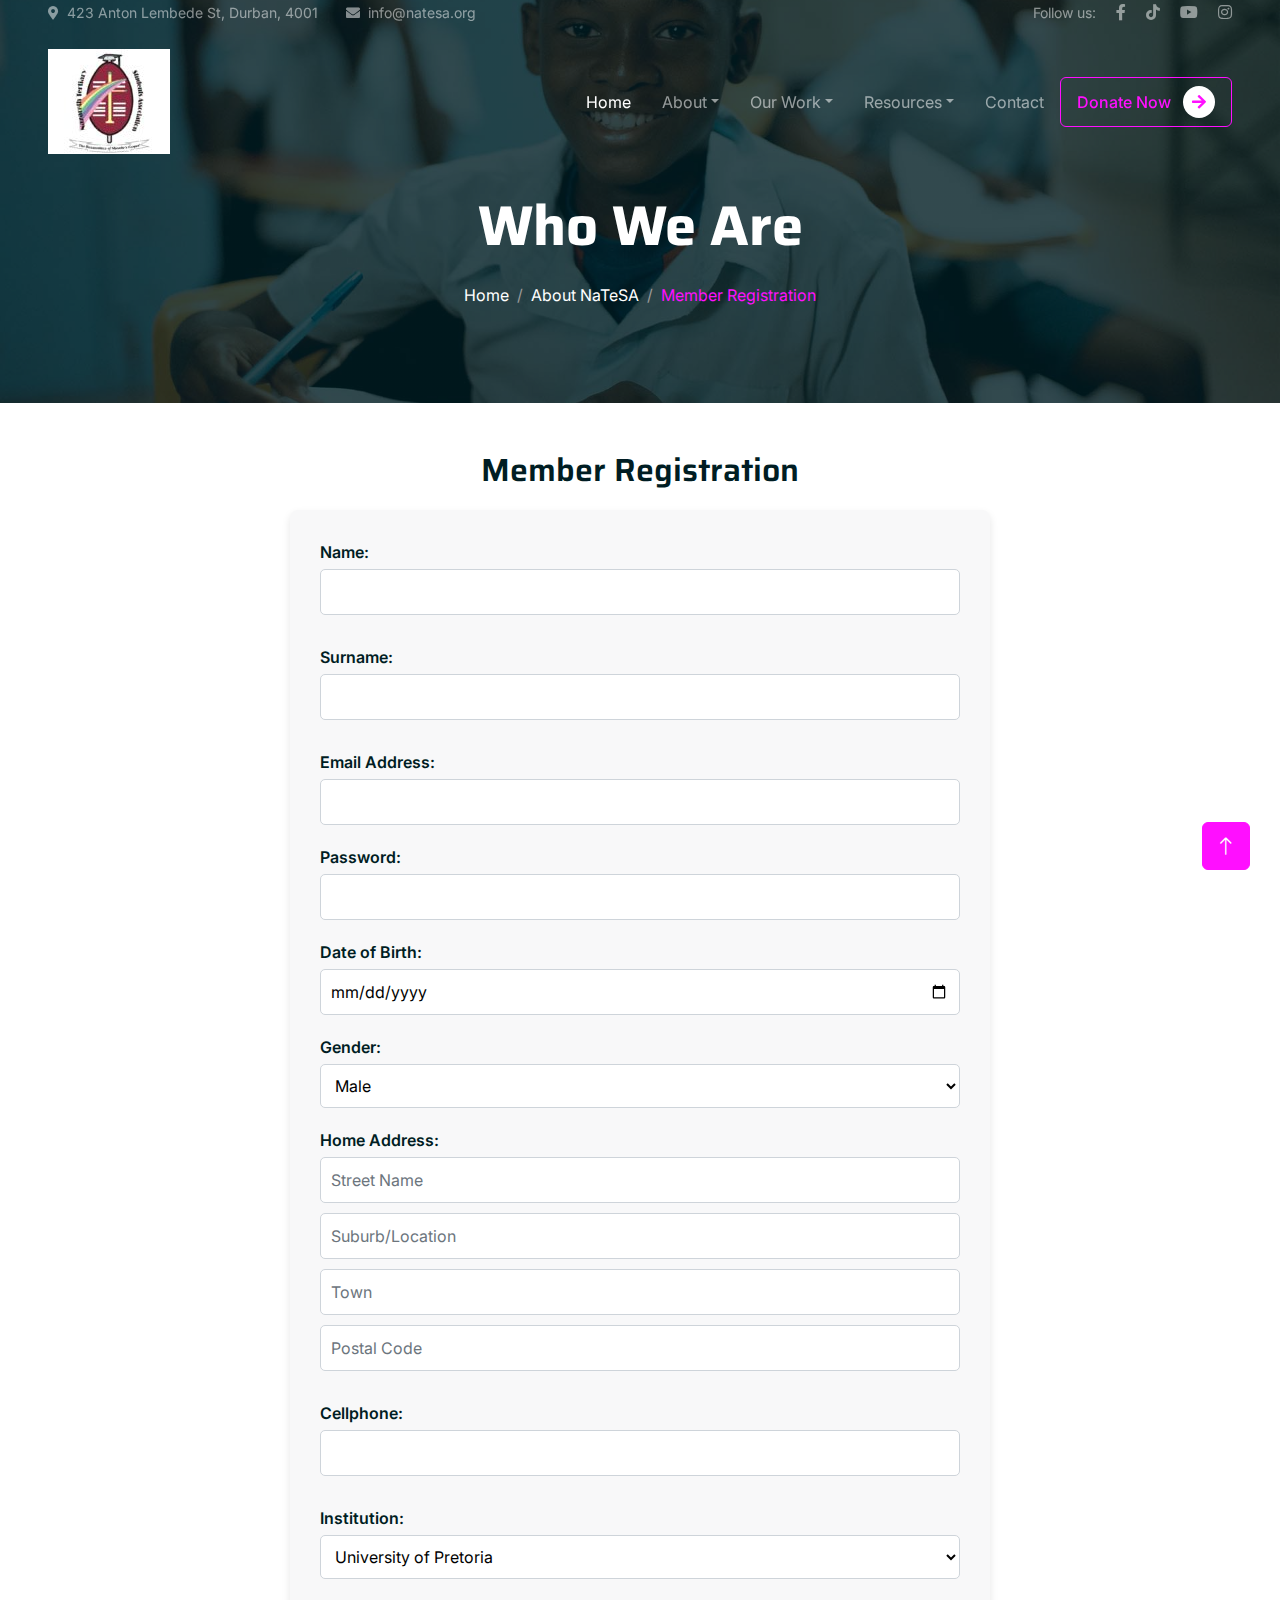
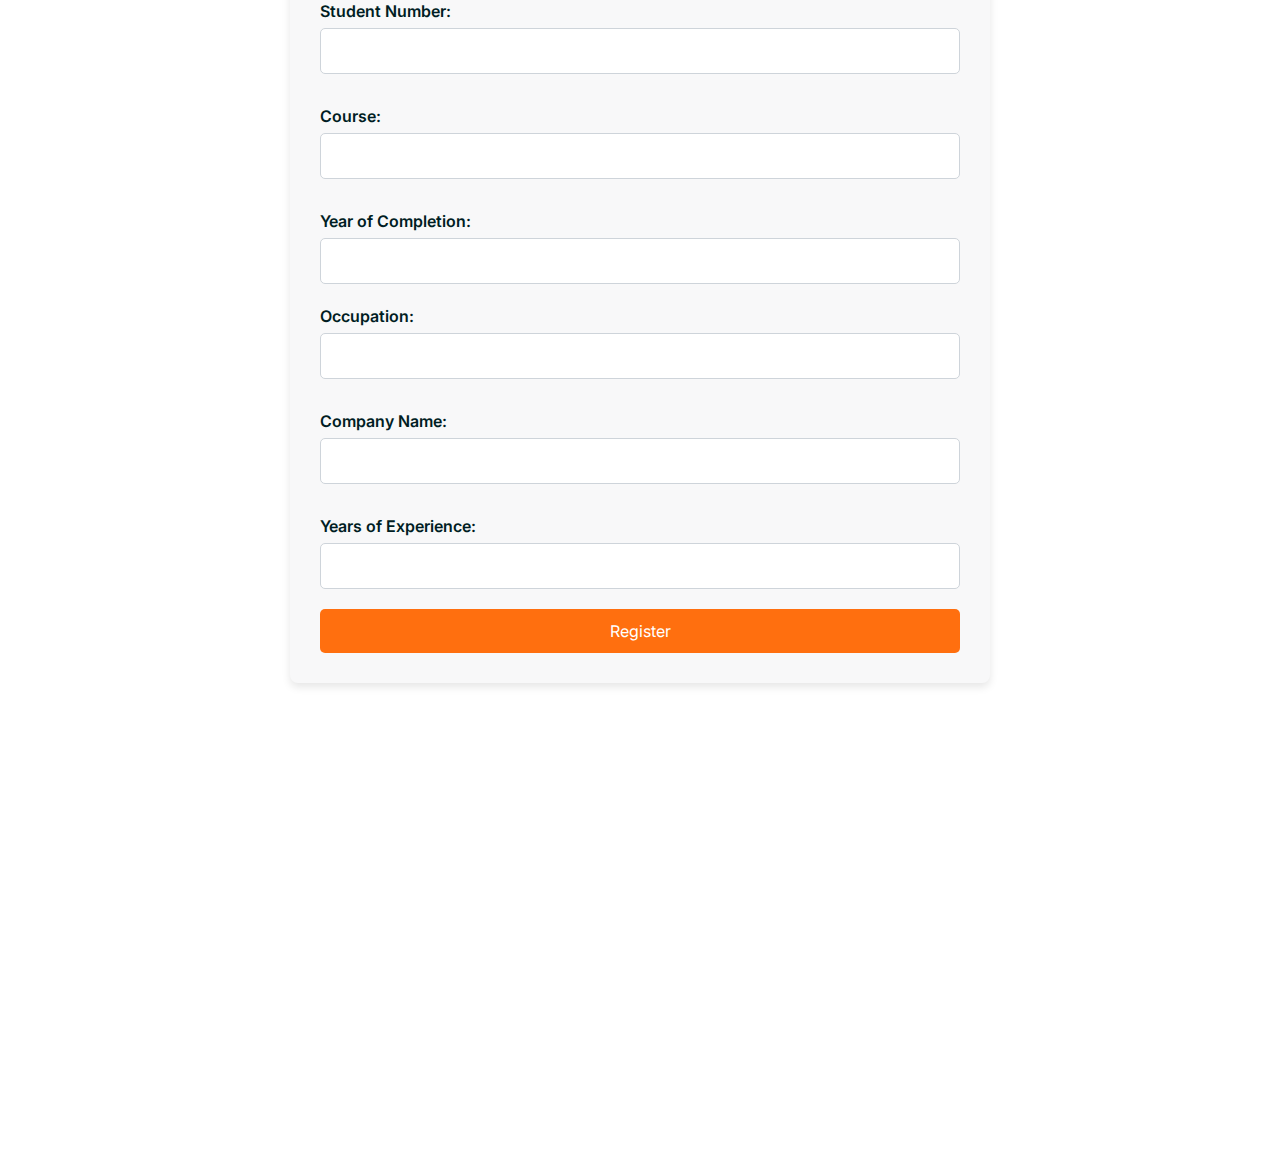
<file: member-registration.html>
<!DOCTYPE html>
<html lang="en">

<head>
    <meta charset="utf-8">
    <title>Branches</title>
    <meta content="width=device-width, initial-scale=1.0" name="viewport">
    <meta content="" name="keywords">
    <meta content="" name="description">

    <!-- Favicon -->
    <link href="img/favicon.ico" rel="icon">

    <!-- Google Web Fonts -->
    <link rel="preconnect" href="https://fonts.googleapis.com">
    <link rel="preconnect" href="https://fonts.gstatic.com" crossorigin>
    <link
        href="https://fonts.googleapis.com/css2?family=Inter:wght@400;500;600&family=Saira:wght@500;600;700&display=swap"
        rel="stylesheet">

    <!-- Icon Font Stylesheet -->
    <link href="https://cdnjs.cloudflare.com/ajax/libs/font-awesome/5.10.0/css/all.min.css" rel="stylesheet">
    <link href="https://cdn.jsdelivr.net/npm/bootstrap-icons@1.4.1/font/bootstrap-icons.css" rel="stylesheet">

    <!-- Libraries Stylesheet -->
    <link href="lib/animate/animate.min.css" rel="stylesheet">
    <link href="lib/owlcarousel/assets/owl.carousel.min.css" rel="stylesheet">

    <!-- Customized Bootstrap Stylesheet -->
    <link href="css/bootstrap.min.css" rel="stylesheet">

    <!-- Template Stylesheet -->
    <link href="css/style.css" rel="stylesheet">
</head>

<body>
    <!-- Spinner Start -->
    <div id="spinner"
        class="show bg-white position-fixed translate-middle w-100 vh-100 top-50 start-50 d-flex align-items-center justify-content-center">
        <div class="spinner-grow text-primary" role="status"></div>
    </div>
    <!-- Spinner End -->


    <!-- Navbar Start -->
    <div class="container-fluid fixed-top px-0 wow fadeIn" data-wow-delay="0.1s">
        <div class="top-bar text-white-50 row gx-0 align-items-center d-none d-lg-flex">
            <div class="col-lg-6 px-5 text-start">
                <small><i class="fa fa-map-marker-alt me-2"></i>423 Anton Lembede St, Durban, 4001</small>
                <small class="ms-4"><i class="fa fa-envelope me-2"></i>info@natesa.org</small>
            </div>
            <div class="col-lg-6 px-5 text-end">
                <small>Follow us:</small>
                <a class="text-white-50 ms-3"
                    href="https://www.facebook.com/profile.php?id=61553667069962&amp;mibextid=ZbWKwL%20"><i
                        class="fab fa-facebook-f"></i></a>
                <a class="text-white-50 ms-3" href="https://www.tiktok.com/@natesa_national?_t=8iMbawlSAR4&amp;_r=1"><i
                        class="fab fa-tiktok"></i></a>
                <a class="text-white-50 ms-3" href="https://www.youtube.com/channel/UCPj11VvnKAvMv68XNEASrYA"><i
                        class="fab fa-youtube"></i></a>
                <a class="text-white-50 ms-3" href="https://www.instagram.com/natesa_national?igsh=YzVkODRmOTdmMw=="><i
                        class="fab fa-instagram"></i></a>
            </div>
        </div>

        <nav class="navbar navbar-expand-lg navbar-dark py-lg-0 px-lg-5 wow fadeIn" data-wow-delay="0.1s">
            <a href="index.html" class="navbar-brand ms-4 ms-lg-0">
                <img src="img/Logo.jpg" alt="NaTeSA Logo">
            </a>
            <button type="button" class="navbar-toggler me-4" data-bs-toggle="collapse"
                data-bs-target="#navbarCollapse">
                <span class="navbar-toggler-icon"></span>
            </button>
            <div class="collapse navbar-collapse" id="navbarCollapse">
                <div class="navbar-nav ms-auto p-4 p-lg-0">
                    <a href="index.html" class="nav-item nav-link active">Home</a>

                    <!-- About dropdown -->
                    <div class="nav-item dropdown">
                        <a href="#" class="nav-link dropdown-toggle" data-bs-toggle="dropdown">About</a>
                        <div class="dropdown-menu m-0">
                            <a href="about.html" class="dropdown-item">About NaTeSA</a>
                            <a href="branches.html" class="dropdown-item">Branches</a>
                            <a href="nec.html" class="dropdown-item">Our NEC</a>
                        </div>
                    </div>

                    <!-- Our Work dropdown -->
                    <div class="nav-item dropdown">
                        <a href="#" class="nav-link dropdown-toggle" data-bs-toggle="dropdown">Our Work</a>
                        <div class="dropdown-menu m-0">
                            <a href="education.html" class="dropdown-item">Education</a>
                            <a href="healthcare.html" class="dropdown-item">Health</a>
                            <a href="livelihoods.html" class="dropdown-item">Livelihoods</a>
                        </div>
                    </div>

                    <!-- Resources dropdown -->
                    <div class="nav-item dropdown">
                        <a href="#" class="nav-link dropdown-toggle" data-bs-toggle="dropdown">Resources</a>
                        <div class="dropdown-menu m-0">
                            <a href="careers.html" class="dropdown-item">Careers</a>
                            <a href="bursaries.html" class="dropdown-item">Bursaries</a>
                            <a href="blog.html" class="dropdown-item">Blog</a>
                            <a href="shop.html" class="dropdown-item">SHOP</a>
                        </div>
                    </div>

                    <a href="contact.html" class="nav-item nav-link">Contact</a>

                    <!-- Donate button -->
                    <div class="d-none d-lg-flex ms-2">
                        <a class="btn btn-outline-primary py-2 px-3" href="">
                            Donate Now
                            <div class="d-inline-flex btn-sm-square bg-white text-primary rounded-circle ms-2">
                                <i class="fa fa-arrow-right"></i>
                            </div>
                        </a>
                    </div>
                </div>
            </div>
        </nav>
    </div>
    <!-- Navbar End -->


    <!-- Page Header Start -->
    <div class="container-fluid page-header mb-5 wow fadeIn" data-wow-delay="0.1s">
        <div class="container text-center">
            <h1 class="display-4 text-white animated slideInDown mb-4">Who We Are</h1>
            <nav aria-label="breadcrumb animated slideInDown">
                <ol class="breadcrumb justify-content-center mb-0">
                    <li class="breadcrumb-item"><a class="text-white" href="index.html">Home</a></li>
                    <li class="breadcrumb-item"><a class="text-white" href="about.html">About NaTeSA</a></li>
                    <li class="breadcrumb-item text-primary active" aria-current="member-registration.html">Member Registration</li>
                </ol>
            </nav>
        </div>
    </div>
    <!-- Page Header End -->

    <!-- Form Start -->
    <div class="container"></div>
    <h1>Member Registration</h1>
    <form id="registration-form">
        <div class="form-group">
            <label for="name">Name:</label>
            <input type="text" id="name" name="name" required>
        </div>
        <div class="form-group">
            <label for="surname">Surname:</label>
            <input type="text" id="surname" name="surname" required>
        </div>
        <div class="form-group">
            <label for="email">Email Address:</label>
            <input type="email" id="email" name="email" required>
        </div>
        <div class="form-group">
            <label for="password">Password:</label>
            <input type="password" id="password" name="password" required>
        </div>
        <div class="form-group">
            <label for="dob">Date of Birth:</label>
            <input type="date" id="dob" name="dob" required>
        </div>
        <div class="form-group">
            <label for="gender">Gender:</label>
            <select id="gender" name="gender" required>
                <option value="male">Male</option>
                <option value="female">Female</option>
            </select>
        </div>
        <div class="form-group">
            <label for="address">Home Address:</label>
            <input type="text" id="street" name="street" placeholder="Street Name" required>
            <input type="text" id="suburb" name="suburb" placeholder="Suburb/Location" required>
            <input type="text" id="town" name="town" placeholder="Town" required>
            <input type="text" id="postal-code" name="postal-code" placeholder="Postal Code" required>
        </div>

        <div class="form-group">
            <label for="cellphone-number">Cellphone:</label>
            <input type="text" id="cellphone" name="cellphone" required>
        </div>
        <div class="form-group">
            <label for="institution">Institution:</label>
            <select id="institution" name="institution" required>
                <optgroup label="Public Universities">
                    <option value="university_of_pretoria">University of Pretoria</option>
                    <option value="university_of_cape_town">University of Cape Town</option>
                    <option value="wits_university">Wits University</option>
                    <option value="university_of_kwazulu_natal">University of KwaZulu-Natal</option>
                    <option value="stellenbosch_university">Stellenbosch University</option>
                    <option value="university_of_johannesburg">University of Johannesburg</option>
                    <option value="university_of_the_western_cape">University of the Western Cape</option>
                    <option value="university_of_fort_hare">University of Fort Hare</option>
                    <option value="university_of_zululand">University of Zululand</option>
                    <option value="university_of_the_free_state">University of the Free State</option>
                    <option value="university_of_south_africa">University of South Africa (UNISA)</option>
                    <option value="north_west_university">North-West University</option>
                    <option value="university_of_venda">University of Venda</option>
                    <option value="university_of_limpopo">University of Limpopo</option>
                    <option value="central_university_of_technology">Central University of Technology</option>
                    <option value="cape_peninsula_university_of_technology">Cape Peninsula University of Technology
                    </option>
                    <option value="durban_university_of_technology">Durban University of Technology</option>
                    <option value="mangosuthu_university_of_technology">Mangosuthu University of Technology</option>
                    <option value="nelson_mandela_university">Nelson Mandela University</option>
                    <option value="rhodes_university">Rhodes University</option>
                    <option value="sefako_makgatho_health_sciences_university">Sefako Makgatho Health Sciences
                        University</option>
                    <option value="sol_plaatje_university">Sol Plaatje University</option>
                    <option value="university_of_mpumalanga">University of Mpumalanga</option>
                    <option value="vut_university_of_technology">Vaal University of Technology</option>
                </optgroup>
                <optgroup label="TVET Colleges">
                    <option value="boland_college">Boland College</option>
                    <option value="buffalo_city_college">Buffalo City College</option>
                    <option value="capricorn_college">Capricorn College</option>
                    <option value="cedara_college_of_agriculture">Cedara College of Agriculture</option>
                    <option value="centrale_college">Central Johannesburg College</option>
                    <option value="coastal_kzn_college">Coastal KZN College</option>
                    <option value="college_of_cape_town">College of Cape Town</option>
                    <option value="ekurhuleni_west_college">Ekurhuleni West College</option>
                    <option value="ewseta_college">Ehlanzeni TVET College</option>
                    <option value="elgin_learning_foundation">Elgin Learning Foundation</option>
                    <option value="false_bay_college">False Bay College</option>
                    <option value="flavius_mareka_tv_college">Flavius Mareka TVET College</option>
                    <option value="forestry_college_of_agriculture">Fort Cox College of Agriculture and Forestry
                    </option>
                    <option value="gert_sibande_college">Gert Sibande College</option>
                    <option value="goldfields_college">Goldfields College</option>
                    <option value="ikhala_college">Ikhala College</option>
                    <option value="inganzo_management_institute">Ingwe TVET College</option>
                    <option value="letaba_college">Letaba College</option>
                    <option value="lephalale_college">Lephalale College</option>
                    <option value="lovedale_college">Lovedale College</option>
                    <option value="majuba_college">Majuba College</option>
                    <option value="maluti_college">Maluti College</option>
                    <option value="mnambithi_college">Mnambithi College</option>
                    <option value="mopani_south_east_college">Mopani South East College</option>
                    <option value="mthashana_college">Mthashana College</option>
                    <option value="northlink_college">Northlink College</option>
                    <option value="nkangala_college">Nkangala College</option>
                    <option value="orbit_college">Orbit College</option>
                    <option value="sedibeng_college">Sedibeng College</option>
                    <option value="sekhukhune_college">Sekhukhune College</option>
                    <option value="south_cape_college">South Cape College</option>
                    <option value="southeastern_college">South East College for Electrical Engineering</option>
                    <option value="southeastern_college_of_agriculture">South West Gauteng College</option>
                    <option value="taletso_college">Taletso College</option>
                    <option value="thekwini_college">Thekwini College</option>
                    <option value="thuto_bokamoso_tv_college">Thuto Bokamoso TVET College</option>
                    <option value="tshwane_north_college">Tshwane North College</option>
                    <option value="tshwane_south_college">Tshwane South College</option>
                    <option value="umfolozi_college">Umfolozi College</option>
                    <option value="umgungundlovu_college">Umgungundlovu College</option>
                    <option value="vhembe_college">Vhembe College</option>
                    <option value="waterberg_college">Waterberg College</option>
                    <option value="west_col_college">West Coast College</option>
                    <option value="western_college">Western College for TVET</option>
                    <option value="wits_college_of_technology">Wits College of Technology</option>
                </optgroup>
            </select>
        </div>
        </select>
        <div class="form-group">
            <label for="student-number">Student Number:</label>
            <input type="text" id="student-number" name="student-number" required>
        </div>
        <div class="form-group">
            <label for="course">Course:</label>
            <input type="text" id="course" name="course" required>
        </div>
        <div class="form-group">
            <label for="year">Year of Completion:</label>
            <input type="number" id="year" name="year" required>
        </div>
        <div class="form-group">
            <label for="occupation">Occupation:</label>
            <input type="text" id="occupation" name="occupation" required>
        </div>
        <div class="form-group">
            <label for="company">Company Name:</label>
            <input type="text" id="company" name="company">
        </div>
        <div class="form-group">
            <label for="experience">Years of Experience:</label>
            <input type="number" id="experience" name="experience">
        </div>
        <button type="submit">Register</button>
        </div>
    </form>
    </div>
    <!-- Form End -->

    <!-- Footer Start -->
    <div class="container-fluid bg-dark text-white-50 footer mt-5 pt-5 wow fadeIn" data-wow-delay="0.1s">
        <div class="container py-5">
            <div class="row g-5">
                <div class="col-lg-3 col-md-6">
                    <h1 class="fw-bold text-primary mb-4">NaT<span class="text-white">eSA</span></h1>
                    <p>Bless, O Lord our Father, the works of our hands, that we shall have neither need nor want, we
                        who are Thy people.</p>
                    <div class="d-flex pt-2">
                        <a class="btn btn-square me-1"
                            href="https://www.instagram.com/natesa_national?igsh=YzVkODRmOTdmMw=="><i
                                class="fab fa-instagram"></i></a>
                        <a class="btn btn-square me-1"
                            href="https://www.facebook.com/profile.php?id=61553667069962&amp;mibextid=ZbWKwL%20"><i
                                class="fab fa-facebook-f"></i></a>
                        <a class="btn btn-square me-1"
                            href="https://www.youtube.com/channel/UCPj11VvnKAvMv68XNEASrYA"><i
                                class="fab fa-youtube"></i></a>
                        <a class="btn btn-square me-0"
                            href="https://www.tiktok.com/@natesa_national?_t=8iMbawlSAR4&amp;_r=1"><i
                                class="fab fa-tiktok"></i></a>
                    </div>
                </div>
                <div class="col-lg-3 col-md-6">
                    <h5 class="text-light mb-4">Address</h5>
                    <p><i class="fa fa-map-marker-alt me-3"></i>423 Anton Lembede St, Durban, 4001</p>
                    <p><i class="fa fa-envelope me-3"></i>info@natesa.org</p>
                </div>
                <div class="col-lg-3 col-md-6">
                    <h5 class="text-light mb-4">Quick Links</h5>
                    <a class="btn btn-link" href="">About Us</a>
                    <a class="btn btn-link" href="">Contact Us</a>
                    <a class="btn btn-link" href="">Our Services</a>
                    <a class="btn btn-link" href="">Terms & Condition</a>
                    <a class="btn btn-link" href="">Support</a>
                </div>
                <div class="col-lg-3 col-md-6">
                    <h5 class="text-light mb-4">Newsletter</h5>
                    <div class="position-relative mx-auto" style="max-width: 400px;">
                        <input class="form-control bg-transparent w-100 py-3 ps-4 pe-5" type="text"
                            placeholder="Your email">
                        <button type="button"
                            class="btn btn-primary py-2 position-absolute top-0 end-0 mt-2 me-2">SignUp</button>
                    </div>
                </div>
            </div>
        </div>
        <div class="container-fluid copyright">
            <div class="container">
                <div class="row">
                    <div class="col-md-6 text-center text-md-start mb-3 mb-md-0">
                        &copy; <a href="index.html">Nazareth Tertiary Students Association</a>, All Right Reserved.
                    </div>
                    <div class="col-md-6 text-center text-md-end">
                        Designed By <a href="#">Isimangaliso</a>
                    </div>
                </div>
            </div>
        </div>
    </div>
    <!-- Footer End -->


    <!-- Back to Top -->
    <a href="#" class="btn btn-lg btn-primary btn-lg-square back-to-top"><i class="bi bi-arrow-up"></i></a>


    <!-- JavaScript Libraries -->
    <script src="https://code.jquery.com/jquery-3.4.1.min.js"></script>
    <script src="https://cdn.jsdelivr.net/npm/bootstrap@5.0.0/dist/js/bootstrap.bundle.min.js"></script>
    <script src="lib/wow/wow.min.js"></script>
    <script src="lib/easing/easing.min.js"></script>
    <script src="lib/waypoints/waypoints.min.js"></script>
    <script src="lib/owlcarousel/owl.carousel.min.js"></script>
    <script src="lib/parallax/parallax.min.js"></script>

    <!-- Template Javascript -->
    <script src="js/main.js"></script>
</body>

</html>
</file>
<file: css/style.css>
/********** Template CSS **********/
:root {
    --primary: #FF6F0F;
    --secondary: #FFF0E6;
    --light: #F8F8F9;
    --dark: #001D23;
}

.back-to-top {
    position: fixed;
    display: none;
    right: 30px;
    bottom: 30px;
    z-index: 99;
}


/*** Spinner ***/
#spinner {
    opacity: 0;
    visibility: hidden;
    transition: opacity .5s ease-out, visibility 0s linear .5s;
    z-index: 99999;
}

#spinner.show {
    transition: opacity .5s ease-out, visibility 0s linear 0s;
    visibility: visible;
    opacity: 1;
}


/*** Button ***/
.btn {
    font-weight: 500;
    transition: .5s;
}

.btn.btn-primary,
.btn.btn-outline-primary:hover {
    color: #FFFFFF;
}

.btn.btn-primary:hover {
    color: var(--primary);
    background: transparent;
}

.btn-square {
    width: 38px;
    height: 38px;
}

.btn-sm-square {
    width: 32px;
    height: 32px;
}

.btn-lg-square {
    width: 48px;
    height: 48px;
}

.btn-square,
.btn-sm-square,
.btn-lg-square {
    padding: 0;
    display: flex;
    align-items: center;
    justify-content: center;
    font-weight: normal;
}


/*** Navbar ***/
/* Ensure the nav items are horizontal on large screens */
.navbar-nav {
    display: flex;
    flex-direction: row;
    /* Horizontal layout */
    align-items: center;
    /* Vertically center the nav items */
}

.navbar-nav .nav-item {
    margin-left: 15px;
    /* Optional: spacing between nav items */
}

/* Dropdown menu visibility - shown only on hover */
.navbar .dropdown-menu {
    display: none;
    /* Hidden by default */
    position: absolute;
    top: 100%;
    left: 0;
    background-color: #333;
    z-index: 1000;
}

/* Show the dropdown on hover for large screens */
.navbar .nav-item.dropdown:hover .dropdown-menu {
    display: block;
}

/* Style dropdown links */
.navbar .dropdown-menu a {
    color: white;
    padding: 10px;
    text-decoration: none;
    display: block;
}

.navbar .dropdown-menu a:hover {
    background-color: #555;
}

/* Add margin-top to keep the navbar below the heading */
.navbar {
    margin-top: 20px;
}

/* MEDIA QUERIES */

/* For screens smaller than 992px (tablets and smaller) */
@media (max-width: 992px) {

    /* Change the flex direction to column for mobile view */
    .navbar-nav {
        flex-direction: column;
        /* Stack nav items vertically */
        text-align: center;
        /* Center text for each nav item */
    }

    /* Adjust dropdown menus for mobile view */
    .navbar .dropdown-menu {
        position: static;
        /* Remove absolute positioning */
        display: none;
        /* Keep hidden by default */
    }

    /* Bootstrap's 'show' class will make the dropdown visible */
    .navbar .dropdown-menu.show {
        display: block;
        /* Show dropdown on click (handled by Bootstrap) */
    }

    /* Adjust logo size on smaller screens */
    .navbar-brand img {
        width: 150px;
        /* Reduce logo size */
    }

    /* Center nav items on mobile */
    .navbar-nav .nav-item {
        margin: 5px 0;
        /* Add some vertical margin */
    }
}

/* For screens smaller than 768px (mobile devices) */
@media (max-width: 768px) {

    /* Adjust padding inside the collapsed navbar */
    .navbar-collapse {
        padding: 10px;
    }

    /* Reduce font size and padding for smaller screens */
    .navbar-nav .nav-item {
        font-size: 14px;
    }

    /* Adjust dropdown links for mobile view */
    .navbar .dropdown-menu a {
        font-size: 14px;
        padding: 8px;
    }

    /* Reduce the button size on smaller screens */
    .btn {
        padding: 10px 20px;
        font-size: 14px;
    }

    /* Center the donate button on mobile */
    .navbar .d-lg-flex {
        display: block;
        text-align: center;
    }
}

/*** Header ***/
.carousel-caption {
    top: 0;
    left: 0;
    right: 0;
    bottom: 0;
    display: flex;
    align-items: center;
    justify-content: center;
    text-align: center;
    background: rgba(0, 29, 35, .8);
    z-index: 1;
}

.carousel-control-prev,
.carousel-control-next {
    width: 15%;
}

.carousel-control-prev-icon,
.carousel-control-next-icon {
    width: 3rem;
    height: 3rem;
    background-color: var(--dark);
    border: 12px solid var(--dark);
    border-radius: 3rem;
}

@media (max-width: 768px) {
    #header-carousel .carousel-item {
        position: relative;
        min-height: 450px;
    }

    #header-carousel .carousel-item img {
        position: absolute;
        width: 100%;
        height: 100%;
        object-fit: cover;
    }
}

.page-header {
    padding-top: 12rem;
    padding-bottom: 6rem;
    background: linear-gradient(rgba(0, 29, 35, .8), rgba(0, 29, 35, .8)), url(../img/carousel-1.jpg) center center no-repeat;
    background-size: cover;
}

.page-header .breadcrumb-item+.breadcrumb-item::before {
    color: #999999;
}


/*** Causes ***/
.causes-item .progress {
    height: 5px;
    border-radius: 0;
    overflow: visible;
}

.causes-item .progress .progress-bar {
    position: relative;
    overflow: visible;
    width: 0px;
    border-radius: 0;
    transition: 5s;
}

.causes-item .progress .progress-bar span {
    position: absolute;
    top: -7px;
    right: 0;
    width: 40px;
    height: 19px;
    display: flex;
    align-items: center;
    justify-content: center;
    font-size: 12px;
    background: var(--primary);
    color: #FFFFFF;
}

.causes-item .causes-overlay {
    position: absolute;
    width: 100%;
    height: 0;
    top: 0;
    left: 0;
    display: flex;
    align-items: center;
    justify-content: center;
    background: rgba(0, 0, 0, .5);
    overflow: hidden;
    opacity: 0;
    transition: .5s;
}

.causes-item:hover .causes-overlay {
    height: 100%;
    opacity: 1;
}


/*** Service ***/
.service-item {
    box-shadow: 0 0 45px rgba(0, 0, 0, .06);
}


/*** Donate ***/
.donate {
    background: rgba(0, 29, 35, .8);
}

.btn-group .btn-light:hover,
.btn-group input[type="radio"]:checked+label {
    color: var(--primary);
    border-color: var(--primary);
}


/*** Team ***/
.team-item img {
    position: relative;
    top: 0;
    transition: .5s;
}

.team-item:hover img {
    top: -30px;
}

.team-item .team-text {
    position: relative;
    height: 100px;
    transition: .5s;
}

.team-item:hover .team-text {
    margin-top: -60px;
    height: 160px;
}

.team-item .team-text .team-social {
    opacity: 0;
    transition: .5s;
}

.team-item:hover .team-text .team-social {
    opacity: 1;
}

.team-item .team-social .btn {
    display: inline-flex;
    color: var(--primary);
    background: #FFFFFF;
    border-radius: 40px;
}

.team-item .team-social .btn:hover {
    color: #FFFFFF;
    background: var(--primary);
}

/* Specific styles for the team section */
.team-section {
    display: flex;
    justify-content: center;
    /* Center align the entire row */
    flex-wrap: wrap;
    /* Ensure it wraps for smaller screens */
    gap: 20px;
    /* Add spacing between items */
}

.team-section .col-lg-2,
.team-section .col-md-4,
.team-section .col-sm-6 {
    display: flex;
    justify-content: center;
    /* Ensure content inside the column is centered */
}

.team-section .team-item {
    width: 100%;
    /* Set full width for each team item */
    max-width: 250px;
    /* Limit the width for each item */
    text-align: center;
    /* Center text inside each item */
}


/*** Testimonial ***/
.testimonial-carousel::before {
    position: absolute;
    content: "";
    top: 0;
    left: 0;
    height: 100%;
    width: 0;
    background: linear-gradient(to right, rgba(255, 255, 255, 1) 0%, rgba(255, 255, 255, 0) 100%);
    z-index: 1;
}

.testimonial-carousel::after {
    position: absolute;
    content: "";
    top: 0;
    right: 0;
    height: 100%;
    width: 0;
    background: linear-gradient(to left, rgba(255, 255, 255, 1) 0%, rgba(255, 255, 255, 0) 100%);
    z-index: 1;
}

@media (min-width: 768px) {

    .testimonial-carousel::before,
    .testimonial-carousel::after {
        width: 200px;
    }
}

@media (min-width: 992px) {

    .testimonial-carousel::before,
    .testimonial-carousel::after {
        width: 300px;
    }
}

.testimonial-carousel .owl-item .testimonial-text {
    background: var(--light);
    transform: scale(.8);
    transition: .5s;
}

.testimonial-carousel .owl-item.center .testimonial-text {
    background: var(--primary);
    transform: scale(1);
}

.testimonial-carousel .owl-item .testimonial-text *,
.testimonial-carousel .owl-item .testimonial-item img {
    transition: .5s;
}

.testimonial-carousel .owl-item.center .testimonial-text * {
    color: var(--light) !important;
}

.testimonial-carousel .owl-item.center .testimonial-item img {
    background: var(--primary) !important;
}

.testimonial-carousel .owl-nav {
    position: absolute;
    width: 350px;
    top: 15px;
    left: 50%;
    transform: translateX(-50%);
    display: flex;
    justify-content: space-between;
    opacity: 0;
    transition: .5s;
    z-index: 1;
}

.testimonial-carousel:hover .owl-nav {
    width: 300px;
    opacity: 1;
}

.testimonial-carousel .owl-nav .owl-prev,
.testimonial-carousel .owl-nav .owl-next {
    position: relative;
    color: var(--primary);
    font-size: 45px;
    transition: .5s;
}

.testimonial-carousel .owl-nav .owl-prev:hover,
.testimonial-carousel .owl-nav .owl-next:hover {
    color: var(--dark);
}


/*** Footer ***/

.footer .btn.btn-link {
    display: block;
    margin-bottom: 5px;
    padding: 0;
    text-align: left;
    color: rgba(255, 255, 255, 0.5);
    font-weight: normal;
    text-transform: capitalize;
    transition: .3s;
}

.footer .btn.btn-link::before {
    position: relative;
    content: "\f105";
    font-family: "Font Awesome 5 Free";
    font-weight: 900;
    color: rgba(255, 255, 255, 0.5);
    margin-right: 10px;
}

.footer .btn.btn-link:hover {
    color: var(--light);
    letter-spacing: 1px;
    box-shadow: none;
}

.footer .btn.btn-square {
    color: rgba(255, 255, 255, 0.5);
    border: 1px solid rgba(255, 255, 255, 0.5);
}

.footer .btn.btn-square:hover {
    color: var(--secondary);
    border-color: var(--light);
}

.footer .copyright {
    padding: 25px 0;
    font-size: 15px;
    border-top: 1px solid rgba(256, 256, 256, .1);
}

.footer .copyright a {
    color: var(--secondary);
}

.footer .copyright a:hover {
    color: var(--primary);
}

/********** Member Registration Form Styles **********/

/* Style the form container */
#registration-form {
    max-width: 700px;
    margin: 0 auto;
    padding: 30px;
    background-color: var(--light);
    border-radius: 8px;
    box-shadow: 0 4px 8px rgba(0, 0, 0, 0.1);
}

/* Form heading */
#registration-form h1 {
    font-size: 2rem;
    margin-bottom: 20px;
    text-align: center;
    color: var(--dark);
}

/* Form groups */
#registration-form .form-group {
    margin-bottom: 20px;
}

/* Label styles */
#registration-form label {
    font-weight: 600;
    margin-bottom: 5px;
    display: block;
    color: var(--dark);
}

/* Input and select styling */
#registration-form input,
#registration-form select {
    width: 100%;
    padding: 10px;
    font-size: 16px;
    border: 1px solid #ced4da;
    border-radius: 5px;
    background-color: #fff;
    transition: border-color 0.3s ease;
}

/* Focus effect for inputs */
#registration-form input:focus,
#registration-form select:focus {
    border-color: var(--primary);
    outline: none;
    box-shadow: 0 0 5px rgba(255, 111, 15, 0.25);
}

/* Placeholder styling */
#registration-form input::placeholder {
    color: #6c757d;
}

/* Submit button */
#registration-form button[type="submit"] {
    background-color: var(--primary);
    color: white;
    font-size: 16px;
    padding: 10px 20px;
    border: none;
    border-radius: 5px;
    cursor: pointer;
    transition: background-color 0.3s ease;
    display: block;
    width: 100%;
    margin-top: 20px;
}

/* Hover effect for submit button */
#registration-form button[type="submit"]:hover {
    background-color: var(--dark);
}

/* Address fields layout */
#registration-form .form-group input[type="text"] {
    margin-bottom: 10px;
}

/* Responsive layout for smaller screens */
@media (max-width: 768px) {

    #registration-form input,
    #registration-form select {
        font-size: 14px;
    }

    #registration-form button[type="submit"] {
        font-size: 14px;
        padding: 10px;
    }
}

/* Branches Page Specific Styles */
.branches-content {
    font-family: Arial, sans-serif;
    margin: 20px auto;
    max-width: 1000px;
}

.branches-content h1 {
    text-align: center;
    font-size: 2.2em;
    color: #2c3e50;
    margin-bottom: 20px;
}

.branches-content p {
    text-align: center;
    font-size: 1.1em;
    color: #34495e;
    margin-bottom: 30px;
}

table.branches-table {
    width: 100%;
    border-collapse: collapse;
    box-shadow: 0 4px 8px rgba(0, 0, 0, 0.1);
    background-color: #f9f9f9;
}

table.branches-table thead {
    background-color: #2c3e50;
    color: white;
    text-align: left;
}

table.branches-table th,
table.branches-table td {
    padding: 12px 15px;
    border: 1px solid #ddd;
    text-align: left;
}

table.branches-table tbody tr:nth-child(even) {
    background-color: #f2f2f2;
}

table.branches-table tbody tr:hover {
    background-color: #dfe6e9;
}

table.branches-table a {
    color: #2980b9;
    text-decoration: none;
}

table.branches-table a:hover {
    text-decoration: underline;
}

/* Responsive for smaller screens */
@media screen and (max-width: 768px) {

    table.branches-table th,
    table.branches-table td {
        font-size: 0.9em;
    }
}



h1 {
    font-size: 2em;
    margin-bottom: 20px;
    text-align: center;
}

.nec-section {
    padding: 40px;
    background-color: #f4f4f4;
    text-align: center;
}

.nec-grid {
    display: grid;
    grid-template-columns: repeat(auto-fill, minmax(250px, 1fr));
    gap: 20px;
    padding: 20px;
}

.nec-member {
    background-color: white;
    border-radius: 10px;
    box-shadow: 0 4px 8px rgba(0, 0, 0, 0.1);
    padding: 20px;
    position: relative;
    text-align: center;
    transition: transform 0.3s ease, background-color 0.3s ease;
    overflow: hidden;
}

.nec-member img {
    width: 100%;
    border-radius: 50%;
    margin-bottom: 20px;
}

.nec-member h2 {
    font-size: 18px;
    color: #333;
    margin-bottom: 10px;
}

.nec-member p {
    font-size: 14px;
    color: #666;
}

.nec-member:hover {
    transform: translateY(-5px);
    background-color: #f0f0f0;
}

/* Hidden details content */
.nec-details {
    max-height: 0;
    opacity: 0;
    visibility: hidden;
    transition: max-height 0.4s ease, opacity 0.4s ease, visibility 0.4s;
    overflow: hidden;
}

/* Show details on hover, but allow scrolling for larger content */
.nec-member:hover .nec-details {
    max-height: 150px;
    /* Set a fixed height for the details */
    opacity: 1;
    visibility: visible;
    overflow-y: auto;
    /* Allow vertical scrolling */
}

/* Scroll styling */
.nec-details::-webkit-scrollbar {
    width: 6px;
}

.nec-details::-webkit-scrollbar-thumb {
    background-color: #ccc;
    border-radius: 10px;
}

.nec-details::-webkit-scrollbar-track {
    background: transparent;
}

/* General styles for Advisory Board and Co-opted Members */
.advisory-board-grid,
.co-opted-grid {
    display: grid;
    grid-template-columns: repeat(auto-fill, minmax(180px, 1fr));
    gap: 15px;
    margin-top: 20px;
}

.advisory-board-member,
.co-opted-member {
    text-align: center;
}

.advisory-board-member img,
.co-opted-member img {
    width: 100%;
    height: auto;
    border-radius: 10px;
}

/* General Layout */
.newspaper-main {
    padding: 20px;
    font-family: Arial, sans-serif;
}

#education article {
    margin-bottom: 40px;
}

.aims-content,
.objectives-content,
.programs-content {
    display: flex;
    align-items: flex-start;
    margin-bottom: 20px;
}

.image-grid {
    display: flex;
    justify-content: space-between;
    /* Distribute images evenly with space between */
    align-items: center;
    /* Center images vertically if necessary */
    gap: 10px;
    /* Optional: Add space between the images */
}

.image-grid img {
    flex: 1;
    /* Make each image take up equal space */
    max-width: 18%;
    /* Control the size of the images */
    height: auto;
    /* Maintain the aspect ratio */
    object-fit: cover;
    /* Ensure images are contained within their box */
    border-radius: 8px;
    /* Optional: Add rounded corners */
    box-shadow: 0px 4px 10px rgba(0, 0, 0, 0.2);
    /* Optional: Add shadow for styling */
}

@media (max-width: 768px) {
    .image-grid {
        flex-wrap: wrap;
        /* Allow images to wrap to the next line on smaller screens */
        justify-content: center;
        /* Center them on small screens */
    }

    .image-grid img {
        max-width: 45%;
        /* Adjust size for smaller screens */
    }
}
</file>
